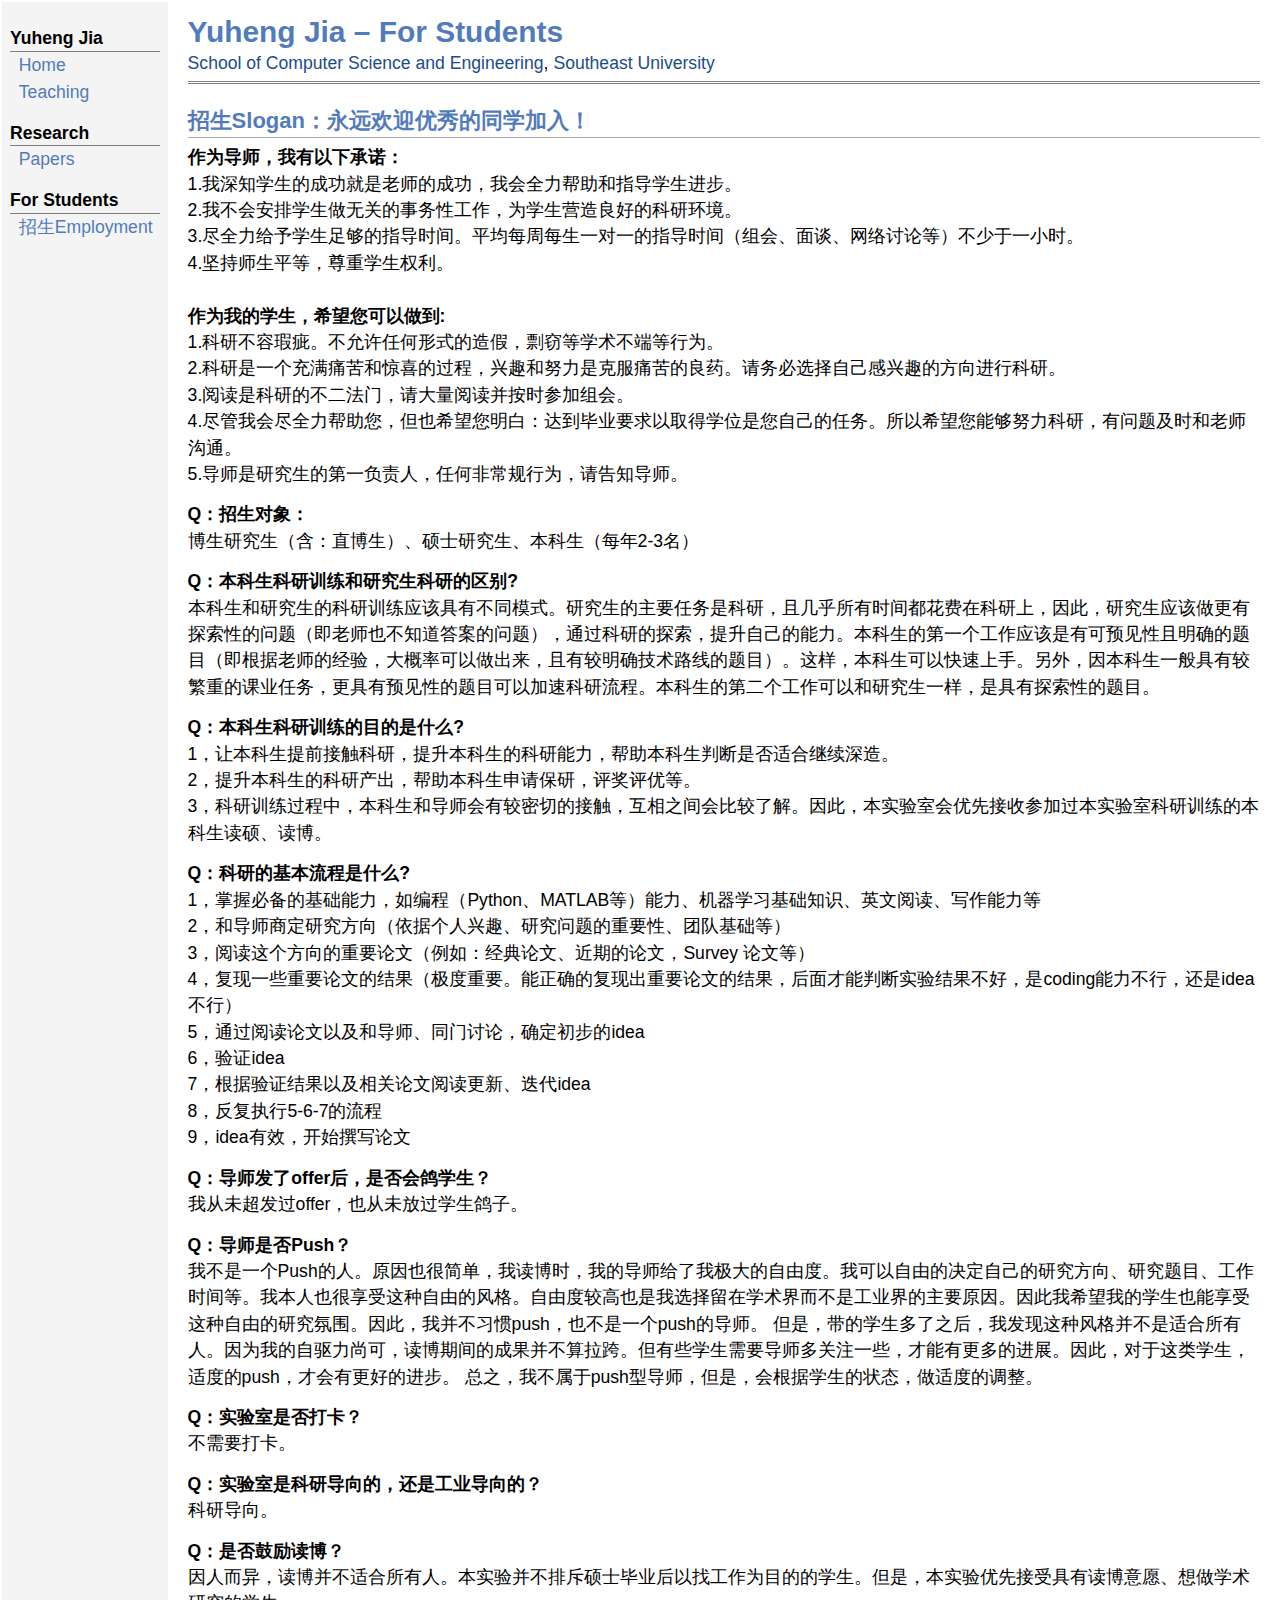
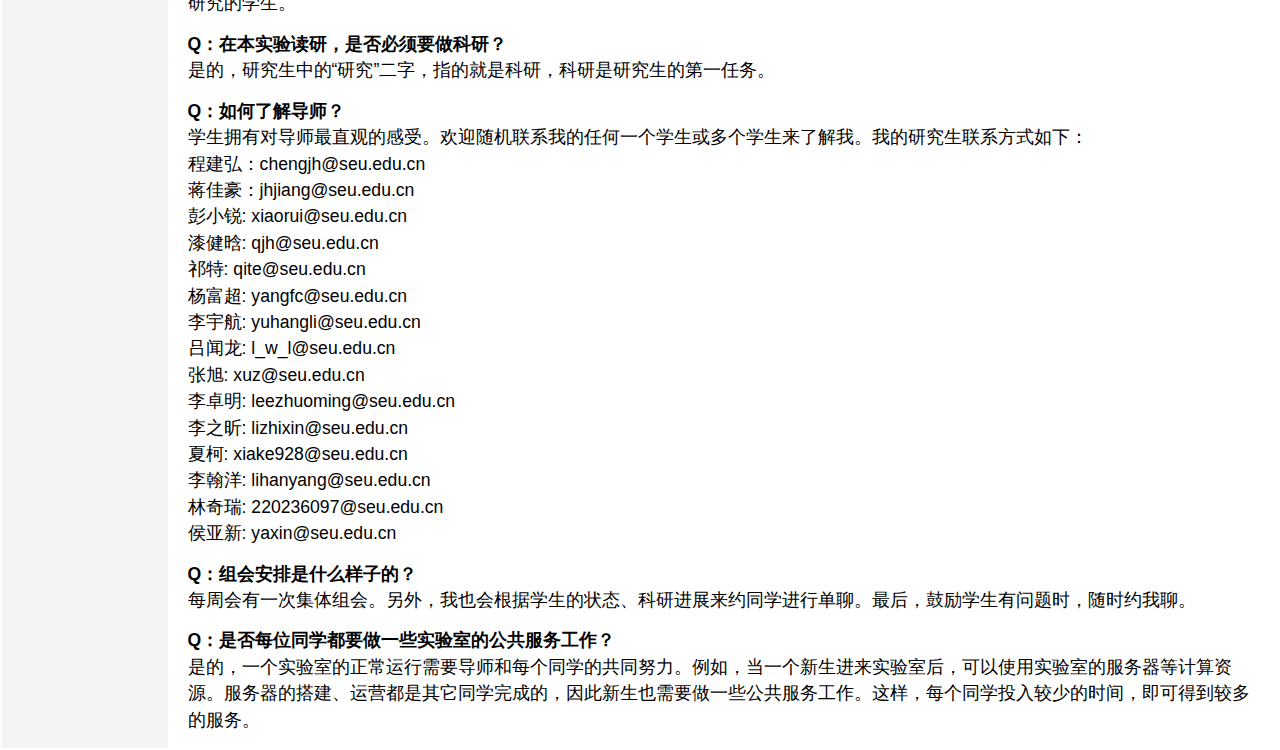
<file: employment.html>
<!DOCTYPE html PUBLIC "-//W3C//DTD XHTML 1.1//EN" "http://www.w3.org/TR/xhtml11/DTD/xhtml11.dtd">
<html xmlns="http://www.w3.org/1999/xhtml" xml:lang="en">

<head>
    <meta name="generator" content="jemdoc, see http://jemdoc.jaboc.net/" />
    <meta http-equiv="Content-Type" content="text/html;charset=utf-8" />
    <link rel="stylesheet" href="css/jemdoc.css" type="text/css" />
    <link rel="stylesheet" href="css/customize.css" type="text/css" />
    <title>贾育衡 &ndash; 招生</title>
</head>

<body>
    <table summary="Table for page layout." id="tlayout">
        <tr valign="top">
            <td id="layout-menu">
                <div class="menu-category">Yuheng Jia</div>
                <div class="menu-item"><a href="index.html">Home</a></div>
                <div class="menu-item"><a href="teaching.html">Teaching</a></div>
                <div class="menu-category">Research</div>
                <div class="menu-item"><a href="papers.html">Papers</a></div>
                <div class="menu-category">For Students</div>
                <div class="menu-item"><a href="employment.html">招生Employment</a></div>

                <!-- 学生信息界面 -->
                <!-- <div class="menu-item"><a href="papers.html">Students</a></div> -->
                <!-- 学生信息界面 -->
            </td>
            <td id="layout-content">
                <div id="toptitle">
                    <h1>Yuheng Jia &ndash; For Students</h1>
                    <div id="subtitle">
                        <a href="https://cse.seu.edu.cn/" target="_blank">School of Computer Science and
                            Engineering</a>,
                        <a href="https://www.seu.edu.cn/" target="_blank">Southeast University</a>
                    </div>
                </div>

                <h2>招生Slogan：永远欢迎优秀的同学加入！</h2>
                <p>
                    <strong>作为导师，我有以下承诺：</strong><br>
                    1.我深知学生的成功就是老师的成功，我会全力帮助和指导学生进步。<br>
                    2.我不会安排学生做无关的事务性工作，为学生营造良好的科研环境。<br>
                    3.尽全力给予学生足够的指导时间。平均每周每生一对一的指导时间（组会、面谈、网络讨论等）不少于一小时。<br>
                    4.坚持师生平等，尊重学生权利。<br><br>
                    <strong>作为我的学生，希望您可以做到:</strong><br>
                    1.科研不容瑕疵。不允许任何形式的造假，剽窃等学术不端等行为。<br>
                    2.科研是一个充满痛苦和惊喜的过程，兴趣和努力是克服痛苦的良药。请务必选择自己感兴趣的方向进行科研。<br>
                    3.阅读是科研的不二法门，请大量阅读并按时参加组会。<br>
                    4.尽管我会尽全力帮助您，但也希望您明白：达到毕业要求以取得学位是您自己的任务。所以希望您能够努力科研，有问题及时和老师沟通。<br>
                    5.导师是研究生的第一负责人，任何非常规行为，请告知导师。
                </p>

                <p>
                    <strong>Q：招生对象：</strong><br>
                    博生研究生（含：直博生）、硕士研究生、本科生（每年2-3名）

                </p>

                <p>
                    <strong>Q：本科生科研训练和研究生科研的区别?</strong><br>
                    本科生和研究生的科研训练应该具有不同模式。研究生的主要任务是科研，且几乎所有时间都花费在科研上，因此，研究生应该做更有探索性的问题（即老师也不知道答案的问题），通过科研的探索，提升自己的能力。本科生的第一个工作应该是有可预见性且明确的题目（即根据老师的经验，大概率可以做出来，且有较明确技术路线的题目）。这样，本科生可以快速上手。另外，因本科生一般具有较繁重的课业任务，更具有预见性的题目可以加速科研流程。本科生的第二个工作可以和研究生一样，是具有探索性的题目。

                </p>

                <p>
                    <strong>Q：本科生科研训练的目的是什么?</strong><br>
                    1，让本科生提前接触科研，提升本科生的科研能力，帮助本科生判断是否适合继续深造。<br>
                    2，提升本科生的科研产出，帮助本科生申请保研，评奖评优等。<br>
                    3，科研训练过程中，本科生和导师会有较密切的接触，互相之间会比较了解。因此，本实验室会优先接收参加过本实验室科研训练的本科生读硕、读博。<br>

                </p>


                <p>
                    <strong>Q：科研的基本流程是什么?</strong><br>
                    1，掌握必备的基础能力，如编程（Python、MATLAB等）能力、机器学习基础知识、英文阅读、写作能力等<br>
                    2，和导师商定研究方向（依据个人兴趣、研究问题的重要性、团队基础等）<br>
                    3，阅读这个方向的重要论文（例如：经典论文、近期的论文，Survey 论文等）<br>
                    4，复现一些重要论文的结果（极度重要。能正确的复现出重要论文的结果，后面才能判断实验结果不好，是coding能力不行，还是idea不行）<br>
                    5，通过阅读论文以及和导师、同门讨论，确定初步的idea<br>
                    6，验证idea<br>
                    7，根据验证结果以及相关论文阅读更新、迭代idea<br>
                    8，反复执行5-6-7的流程<br>
                    9，idea有效，开始撰写论文<br>
                </p>

                <p>
                    <strong>Q：导师发了offer后，是否会鸽学生？</strong><br>
                    我从未超发过offer，也从未放过学生鸽子。
                </p>

                <p>
                    <strong>Q：导师是否Push？</strong><br>
                    我不是一个Push的人。原因也很简单，我读博时，我的导师给了我极大的自由度。我可以自由的决定自己的研究方向、研究题目、工作时间等。我本人也很享受这种自由的风格。自由度较高也是我选择留在学术界而不是工业界的主要原因。因此我希望我的学生也能享受这种自由的研究氛围。因此，我并不习惯push，也不是一个push的导师。
但是，带的学生多了之后，我发现这种风格并不是适合所有人。因为我的自驱力尚可，读博期间的成果并不算拉跨。但有些学生需要导师多关注一些，才能有更多的进展。因此，对于这类学生，适度的push，才会有更好的进步。
总之，我不属于push型导师，但是，会根据学生的状态，做适度的调整。

                </p>

                 <p>
                    <strong>Q：实验室是否打卡？</strong><br>
                    不需要打卡。

                </p>

                <p>
                    <strong>Q：实验室是科研导向的，还是工业导向的？</strong><br>
                    科研导向。

                </p>

                <p>
                    <strong>Q：是否鼓励读博？</strong><br>
                    因人而异，读博并不适合所有人。本实验并不排斥硕士毕业后以找工作为目的的学生。但是，本实验优先接受具有读博意愿、想做学术研究的学生。

                </p>

                <p>
                    <strong>Q：在本实验读研，是否必须要做科研？</strong><br>
                    是的，研究生中的“研究”二字，指的就是科研，科研是研究生的第一任务。

                </p>

                <p>
                    <strong>Q：如何了解导师？</strong><br>
                    学生拥有对导师最直观的感受。欢迎随机联系我的任何一个学生或多个学生来了解我。我的研究生联系方式如下：<br>
                    程建弘：chengjh@seu.edu.cn <br>
                    蒋佳豪：jhjiang@seu.edu.cn <br>
                    彭小锐: xiaorui@seu.edu.cn <br>
                    漆健晗: qjh@seu.edu.cn <br>
                    祁特: qite@seu.edu.cn <br>
                    杨富超: yangfc@seu.edu.cn <br>
                    李宇航: yuhangli@seu.edu.cn <br>
                    吕闻龙: l_w_l@seu.edu.cn <br>
                    张旭:  xuz@seu.edu.cn <br>
                    李卓明: leezhuoming@seu.edu.cn <br>
                    李之昕: lizhixin@seu.edu.cn <br>
                    夏柯: xiake928@seu.edu.cn <br>
                    李翰洋: lihanyang@seu.edu.cn <br>
                    林奇瑞: 220236097@seu.edu.cn <br>
                    侯亚新: yaxin@seu.edu.cn <br>

                </p>


                <p>
                    <strong>Q：组会安排是什么样子的？</strong><br>
                    每周会有一次集体组会。另外，我也会根据学生的状态、科研进展来约同学进行单聊。最后，鼓励学生有问题时，随时约我聊。

                </p>

                <p>
                    <strong>Q：是否每位同学都要做一些实验室的公共服务工作？</strong><br>
                    是的，一个实验室的正常运行需要导师和每个同学的共同努力。例如，当一个新生进来实验室后，可以使用实验室的服务器等计算资源。服务器的搭建、运营都是其它同学完成的，因此新生也需要做一些公共服务工作。这样，每个同学投入较少的时间，即可得到较多的服务。

                </p>

                <!--<p>
                    <strong>Q：每个进来的研究生是否必须做科研？</strong><br>
                    是的，研究生中的“研究”二字，指的就是科研。
                </p>
                -->


                

                




                
            </td>
        </tr>
    </table>
</body>

</html>
</file>
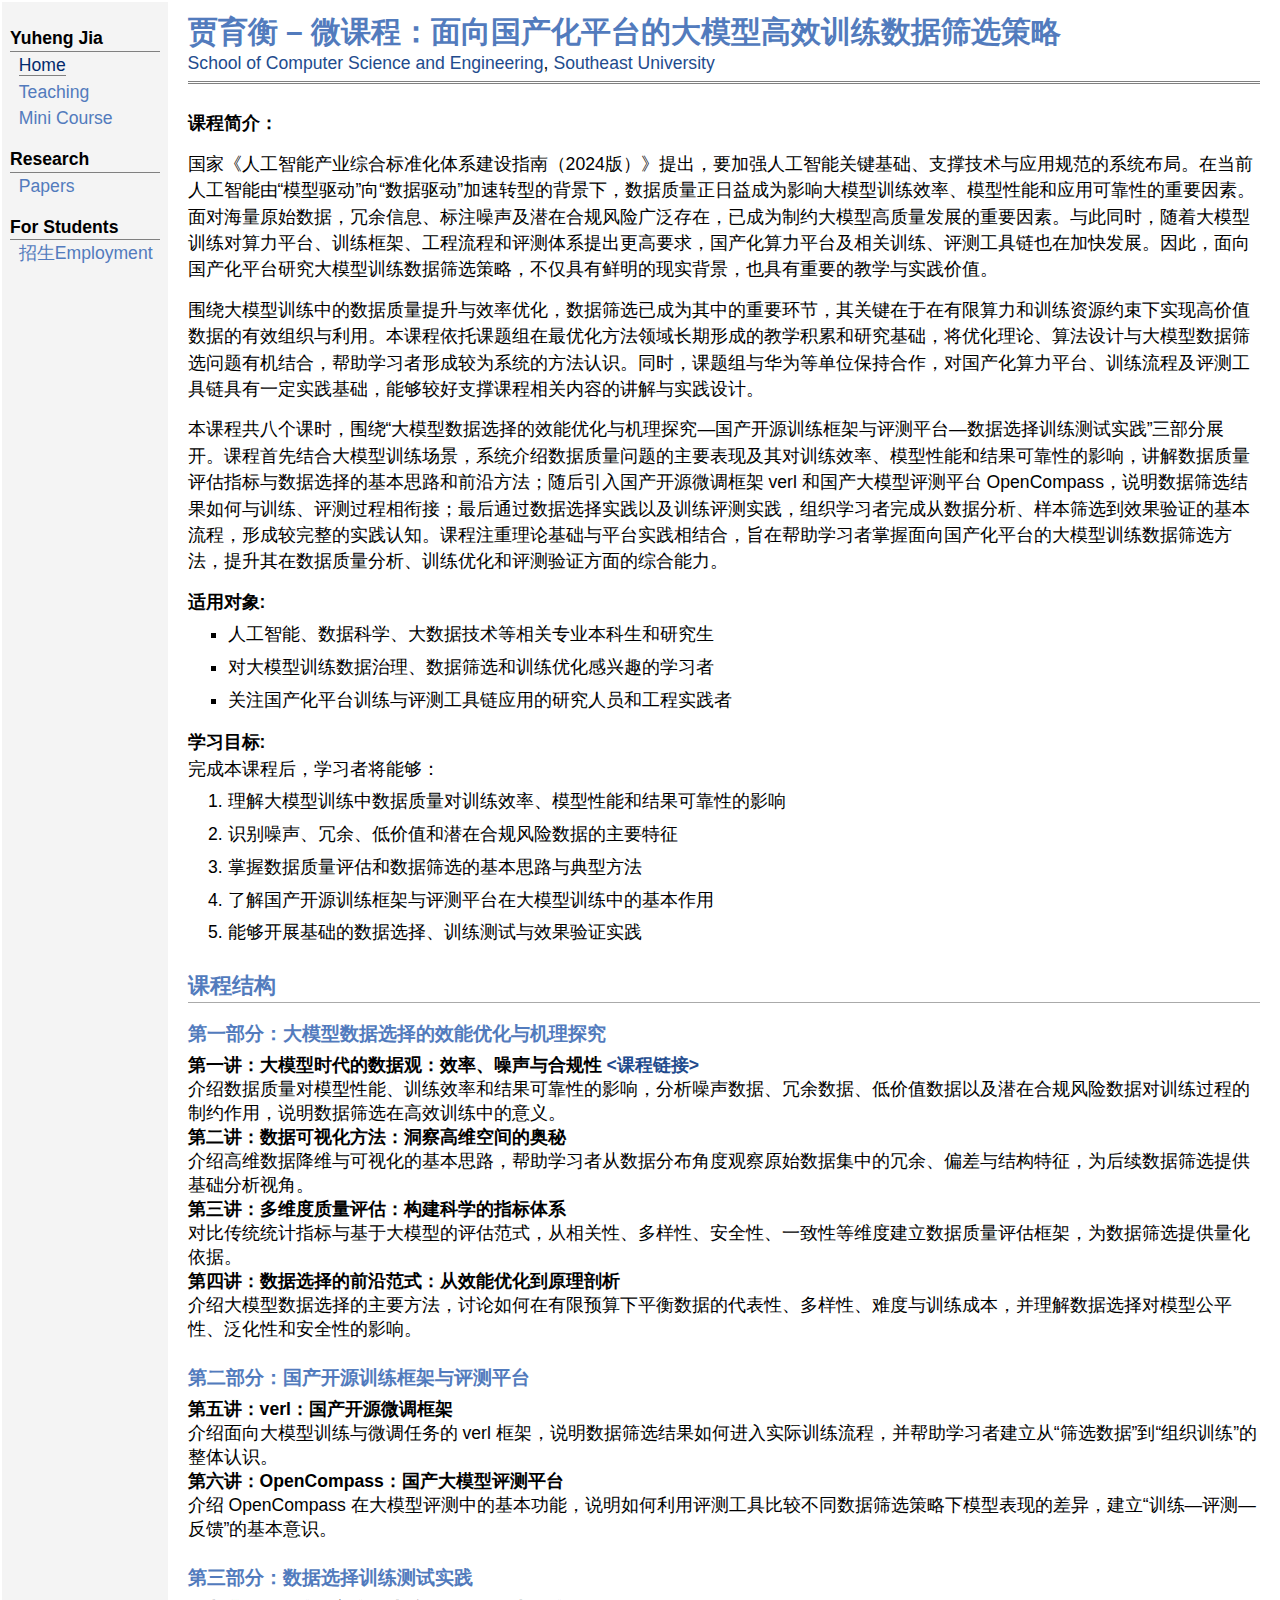
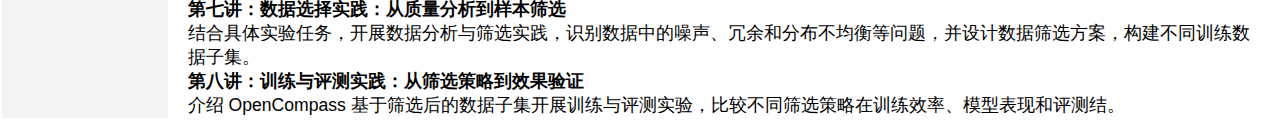
<file: min-course.html>
<!DOCTYPE html PUBLIC "-//W3C//DTD XHTML 1.1//EN" "http://www.w3.org/TR/xhtml11/DTD/xhtml11.dtd">
<html xmlns="http://www.w3.org/1999/xhtml" xml:lang="en">

<head>
    <meta name="generator" content="jemdoc, see http://jemdoc.jaboc.net/" />
    <meta http-equiv="Content-Type" content="text/html;charset=utf-8" />
    <link rel="stylesheet" href="css/jemdoc.css" type="text/css" />
    <link rel="stylesheet" href="css/customize.css" type="text/css" />
    <title>贾育衡 &ndash; 微课程</title>
</head>

<body>
    <table summary="Table for page layout." id="tlayout">
        <tr valign="top">
            <td id="layout-menu">
                <div class="menu-category">Yuheng Jia</div>
                <div class="menu-item"><a href="index.html" class="current">Home</a></div>
                <div class="menu-item"><a href="teaching.html">Teaching</a></div>
                <div class="menu-item"><a href="min-course.html">Mini Course</a></div>
                <div class="menu-category">Research</div>
                <div class="menu-item"><a href="papers.html">Papers</a></div>
                <div class="menu-category">For Students</div>
                <div class="menu-item"><a href="employment.html">招生Employment</a></div>

                <!-- 学生信息界面 -->
                <!-- <div class="menu-item"><a href="papers.html">Students</a></div> -->
                <!-- 学生信息界面 -->
            </td>
            <td id="layout-content">
                <div id="toptitle">
                    <h1>贾育衡 &ndash; 微课程：⾯向国产化平台的⼤模型⾼效训练数据筛选策略</h1>
                    <div id="subtitle">
                        <a href="https://cse.seu.edu.cn/" target="_blank">School of Computer Science and
                            Engineering</a>,
                        <a href="https://www.seu.edu.cn/" target="_blank">Southeast University</a>
                    </div>
                </div>



                <p>
                    <strong>课程简介：</strong><br> </p>

                <p>
                    国家《⼈⼯智能产业综合标准化体系建设指南（2024版）》提出，要加强⼈⼯智能关键基础、⽀撑技术与应⽤规范的系统布局。在当前⼈⼯智能由“模型驱动”向“数据驱动”加速转型的背景下，数据质量正⽇益成为影响⼤模型训练效率、模型性能和应⽤可靠性的重要因素。⾯对海量原始数据，冗余信息、标注噪声及潜在合规⻛险⼴泛存在，已成为制约⼤模型⾼质量发展的重要因素。与此同时，随着⼤模型训练对算⼒平台、训练框架、⼯程流程和评测体系提出更⾼要求，国产化算⼒平台及相关训练、评测⼯具链也在加快发展。因此，⾯向国产化平台研究⼤模型训练数据筛选策略，不仅具有鲜明的现实背景，也具有重要的教学与实践价值。<br> </p>
                <p>

                    围绕⼤模型训练中的数据质量提升与效率优化，数据筛选已成为其中的重要环节，其关键在于在有限算⼒和训练资源约束下实现⾼价值数据的有效组织与利⽤。本课程依托课题组在最优化⽅法领域⻓期形成的教学积累和研究基础，将优化理论、算法设计与⼤模型数据筛选问题有机结合，帮助学习者形成较为系统的⽅法认识。同时，课题组与华为等单位保持合作，对国产化算⼒平台、训练流程及评测⼯具链具有⼀定实践基础，能够较好⽀撑课程相关内容的讲解与实践设计。<br></p>

                <p>

                    本课程共八个课时，围绕“大模型数据选择的效能优化与机理探究—国产开源训练框架与评测平台—数据选择训练测试实践”三部分展开。课程首先结合大模型训练场景，系统介绍数据质量问题的主要表现及其对训练效率、模型性能和结果可靠性的影响，讲解数据质量评估指标与数据选择的基本思路和前沿方法；随后引入国产开源微调框架 verl 和国产大模型评测平台 OpenCompass，说明数据筛选结果如何与训练、评测过程相衔接；最后通过数据选择实践以及训练评测实践，组织学习者完成从数据分析、样本筛选到效果验证的基本流程，形成较完整的实践认知。课程注重理论基础与平台实践相结合，旨在帮助学习者掌握面向国产化平台的大模型训练数据筛选方法，提升其在数据质量分析、训练优化和评测验证方面的综合能力。<br></p>




                <p>
                    <strong>适⽤对象:</strong><br>
                    <ul>
                        <li>⼈⼯智能、数据科学、⼤数据技术等相关专业本科⽣和研究⽣</li>
                        <li>对⼤模型训练数据治理、数据筛选和训练优化感兴趣的学习者</li>
                        <li>关注国产化平台训练与评测⼯具链应⽤的研究⼈员和⼯程实践者</li>
                    </ul>   

                </p>

                 <p>
                    <strong>学习⽬标:</strong><br> 完成本课程后，学习者将能够：
                    <ol>
                        <li>理解⼤模型训练中数据质量对训练效率、模型性能和结果可靠性的影响</li>
                        <li>识别噪声、冗余、低价值和潜在合规⻛险数据的主要特征</li>
                        <li>掌握数据质量评估和数据筛选的基本思路与典型⽅法</li>
                        <li>了解国产开源训练框架与评测平台在⼤模型训练中的基本作⽤</li>
                        <li>能够开展基础的数据选择、训练测试与效果验证实践</li>
                    </ol>   

                </p>


                <h2>课程结构</h2>
                <h3>第一部分：大模型数据选择的效能优化与机理探究</h3>
                <strong>第一讲：大模型时代的数据观：效率、噪声与合规性 <a
                                href="https://pan.baidu.com/s/1M4PtTznzc_b1assAR5YjLA?pwd=1122" target="_blank"><strong><课程链接></strong></a></strong><br>
                介绍数据质量对模型性能、训练效率和结果可靠性的影响，分析噪声数据、冗余数据、低价值数据以及潜在合规风险数据对训练过程的制约作用，说明数据筛选在高效训练中的意义。 <br>

                <strong>第二讲：数据可视化方法：洞察高维空间的奥秘</strong><br>
                介绍高维数据降维与可视化的基本思路，帮助学习者从数据分布角度观察原始数据集中的冗余、偏差与结构特征，为后续数据筛选提供基础分析视角。<br>

                <strong>第三讲：多维度质量评估：构建科学的指标体系</strong><br>
                对比传统统计指标与基于大模型的评估范式，从相关性、多样性、安全性、一致性等维度建立数据质量评估框架，为数据筛选提供量化依据。 <br>

                <strong>第四讲：数据选择的前沿范式：从效能优化到原理剖析</strong><br>
                介绍大模型数据选择的主要方法，讨论如何在有限预算下平衡数据的代表性、多样性、难度与训练成本，并理解数据选择对模型公平性、泛化性和安全性的影响。 <br>

                <h3>第二部分：国产开源训练框架与评测平台</h3>
                <strong>第五讲：verl：国产开源微调框架</strong><br>
                介绍面向大模型训练与微调任务的 verl 框架，说明数据筛选结果如何进入实际训练流程，并帮助学习者建立从“筛选数据”到“组织训练”的整体认识。 <br>

                <strong>第六讲：OpenCompass：国产大模型评测平台</strong><br>
                介绍 OpenCompass 在大模型评测中的基本功能，说明如何利用评测工具比较不同数据筛选策略下模型表现的差异，建立“训练—评测—反馈”的基本意识。 <br>

                <h3>第三部分：数据选择训练测试实践</h3>
                <strong>第七讲：数据选择实践：从质量分析到样本筛选</strong><br>
                结合具体实验任务，开展数据分析与筛选实践，识别数据中的噪声、冗余和分布不均衡等问题，并设计数据筛选方案，构建不同训练数据子集。 <br>

                <strong>第八讲：训练与评测实践：从筛选策略到效果验证</strong><br>
                介绍 OpenCompass 基于筛选后的数据子集开展训练与评测实验，比较不同筛选策略在训练效率、模型表现和评测结。 <br>

                
            </td>
        </tr>
    </table>
</body>

</html>
</file>
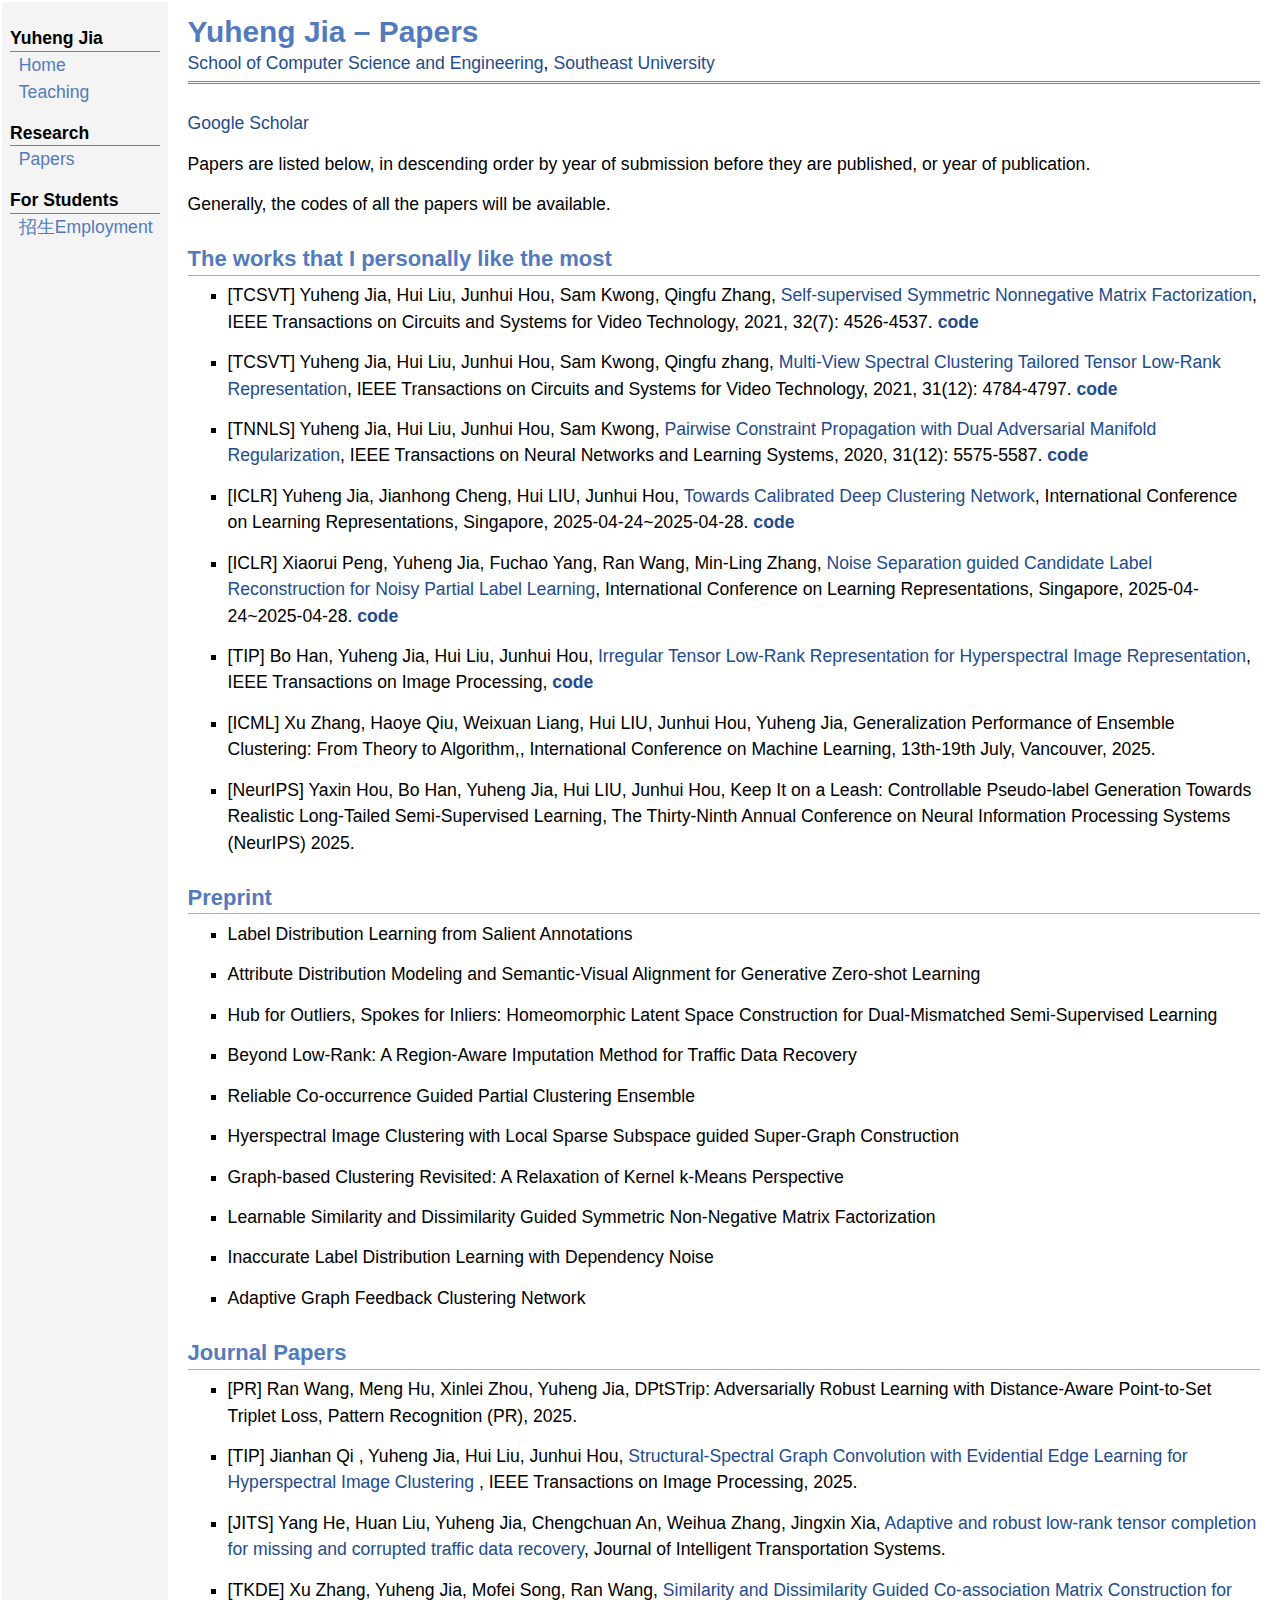
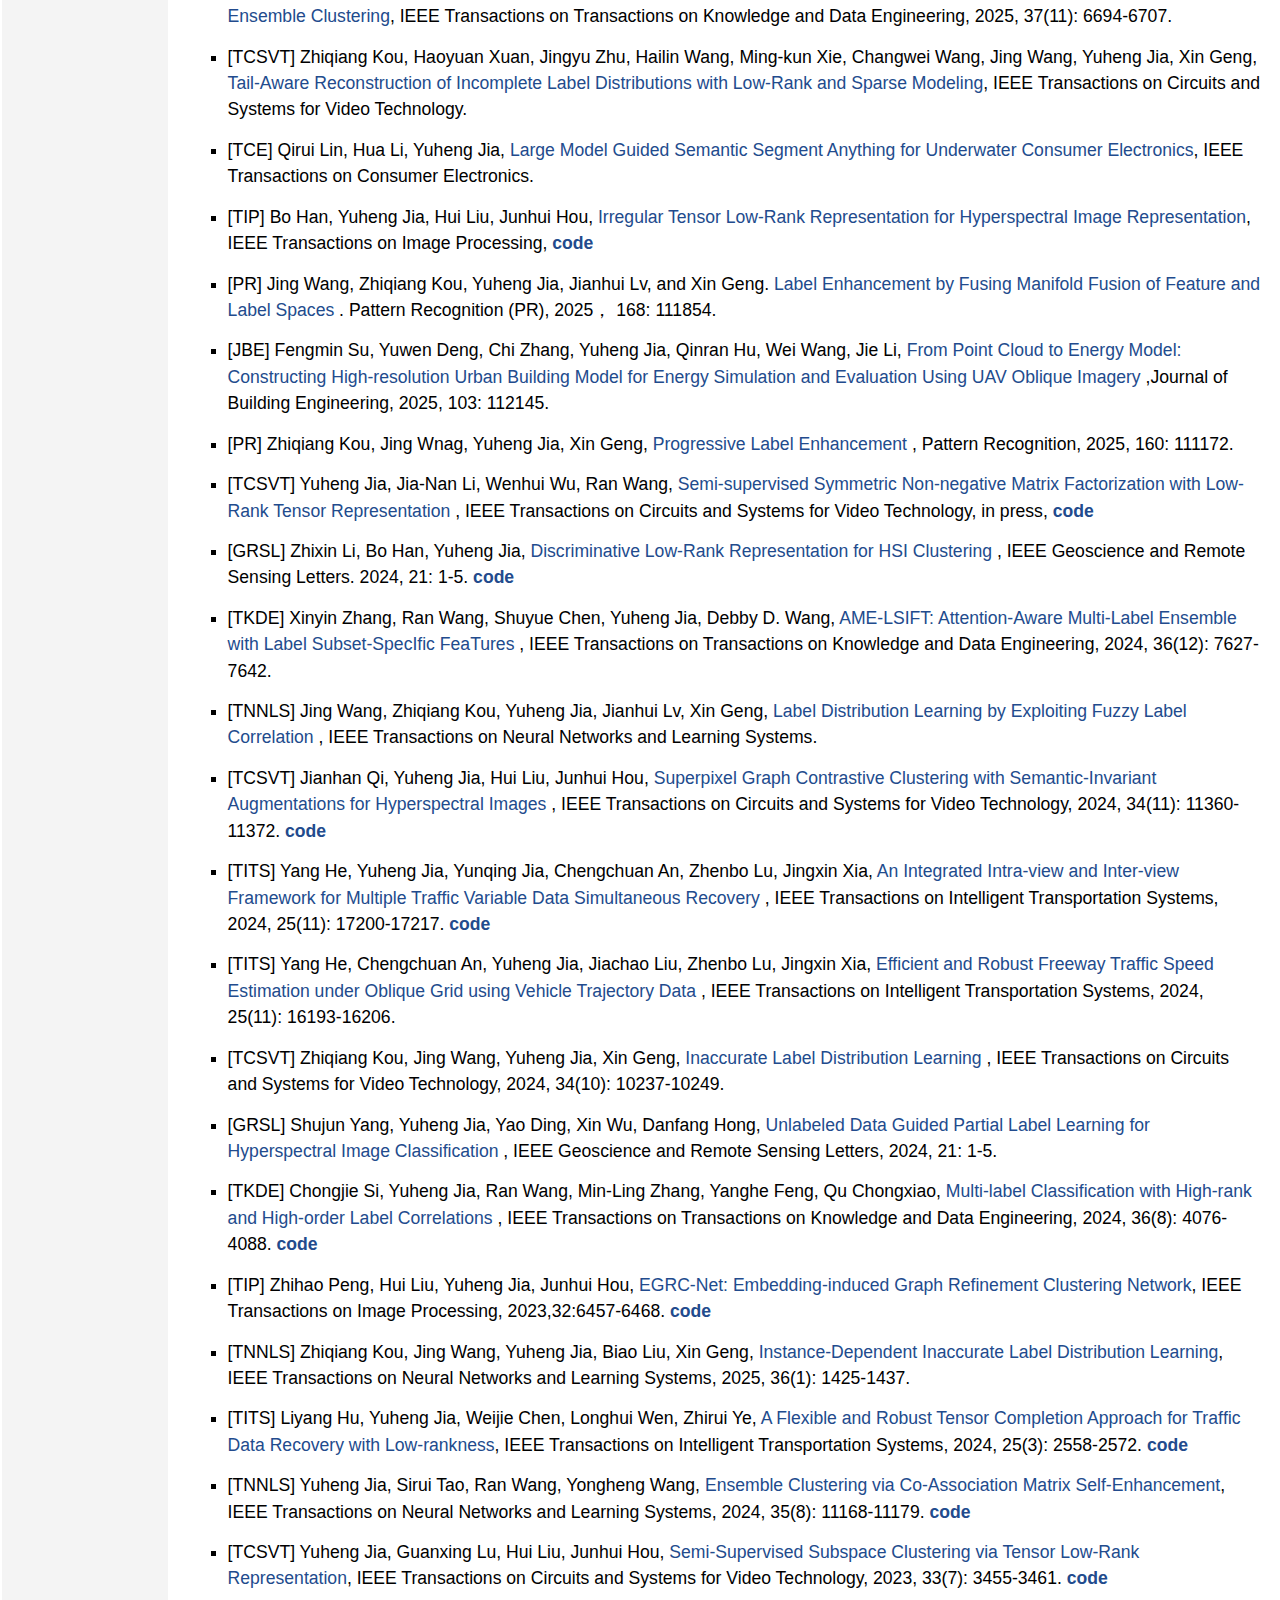
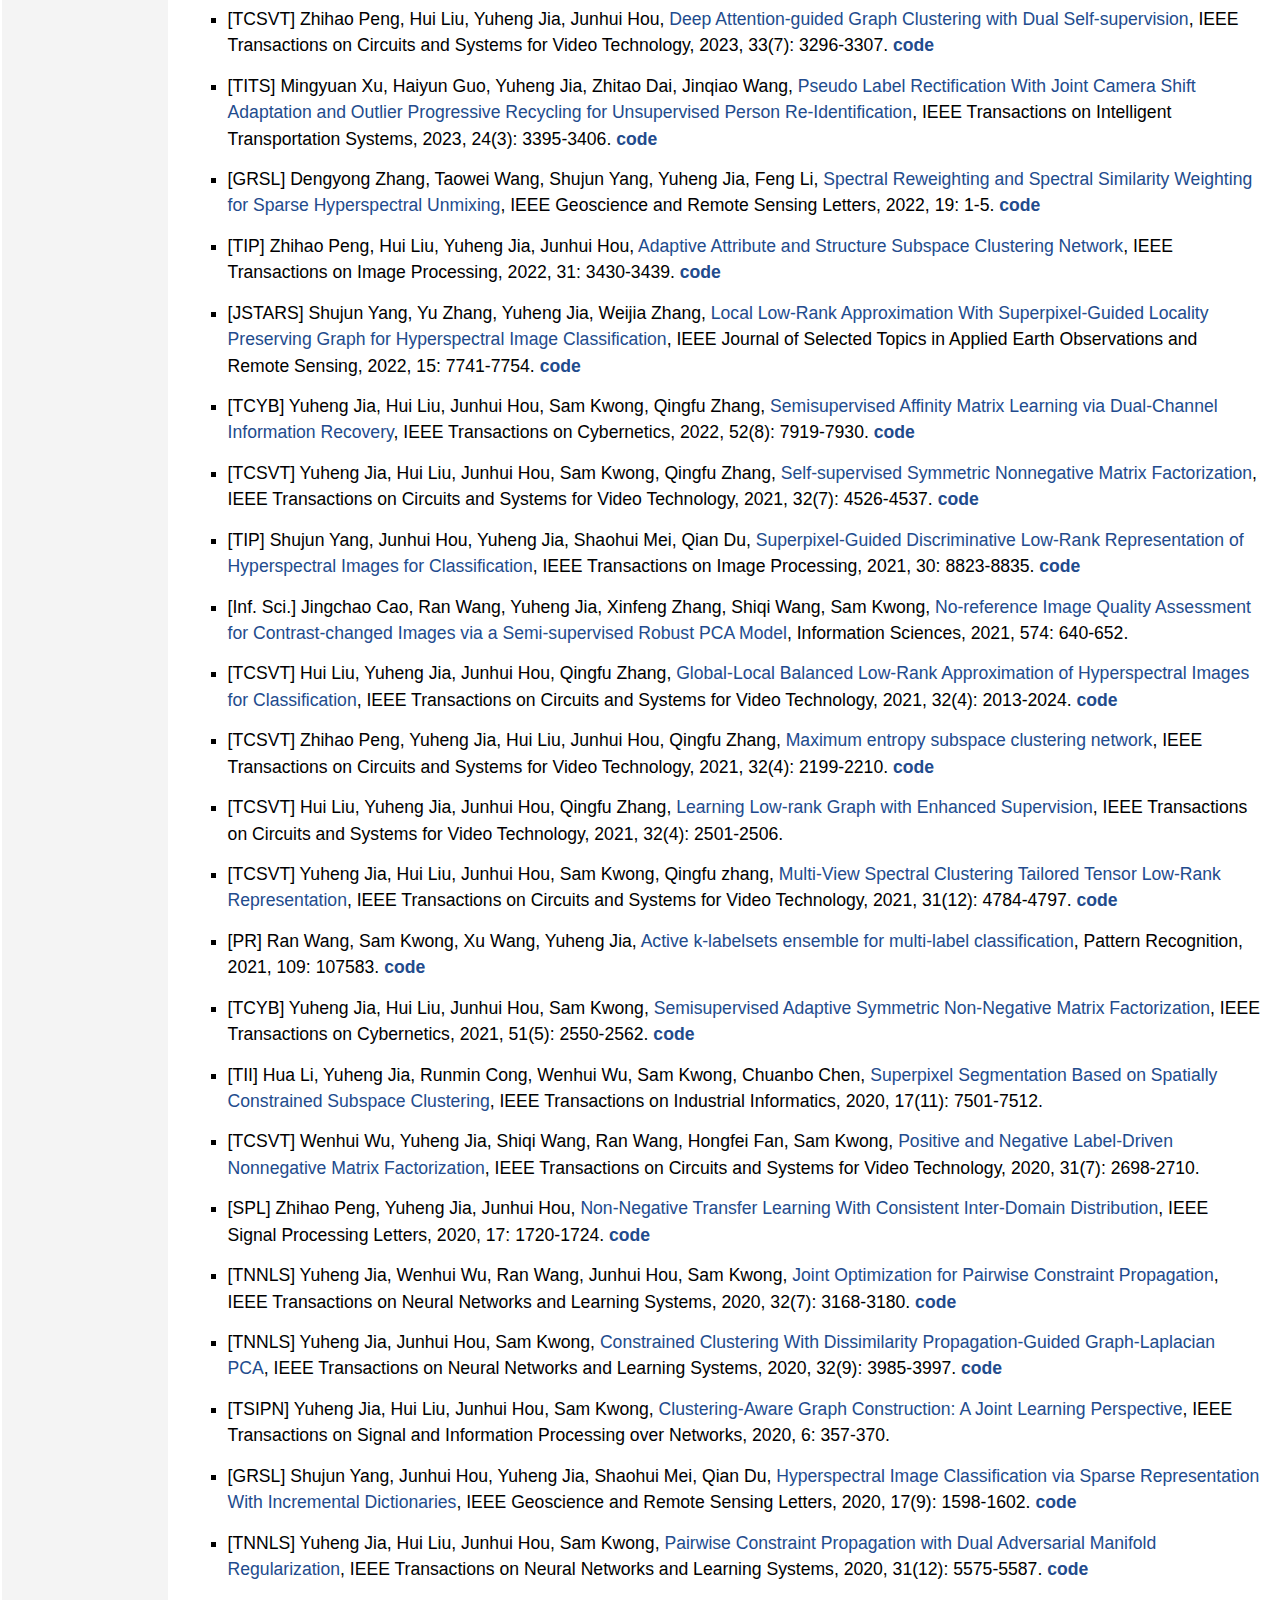
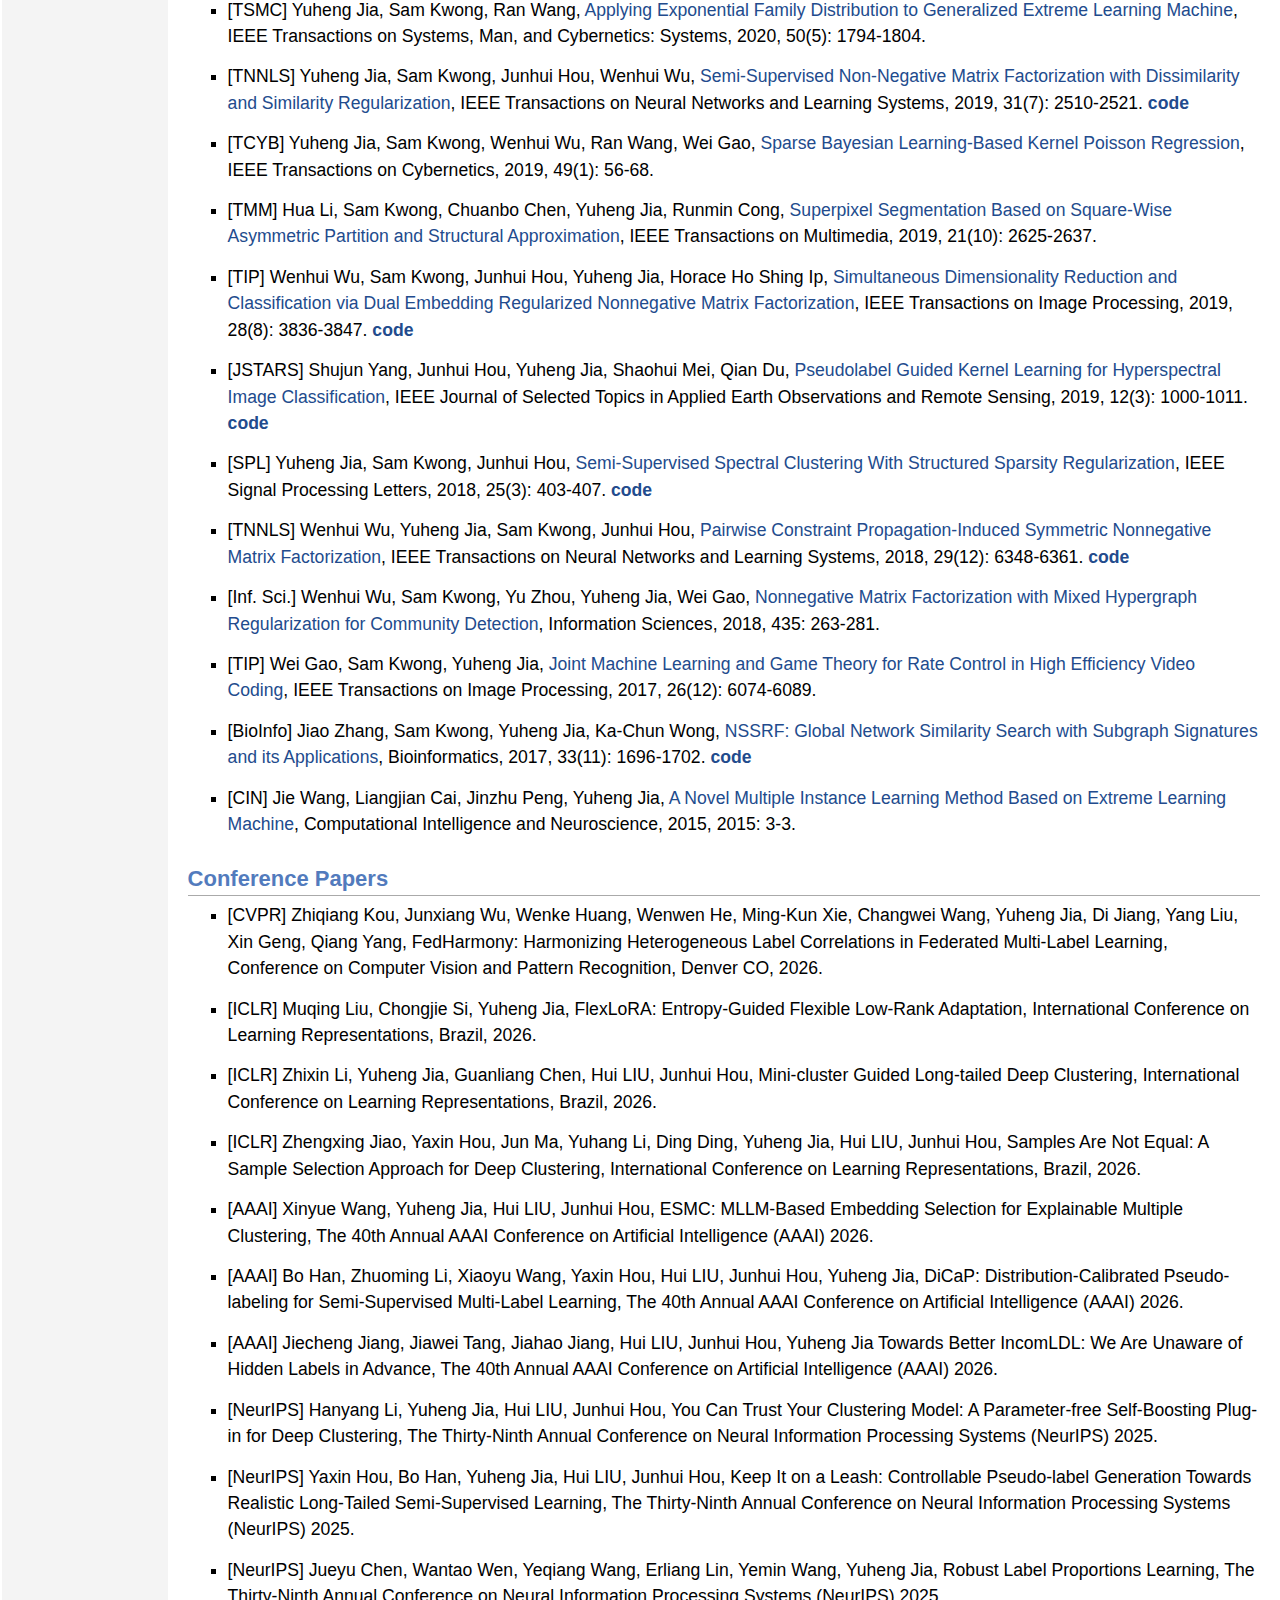
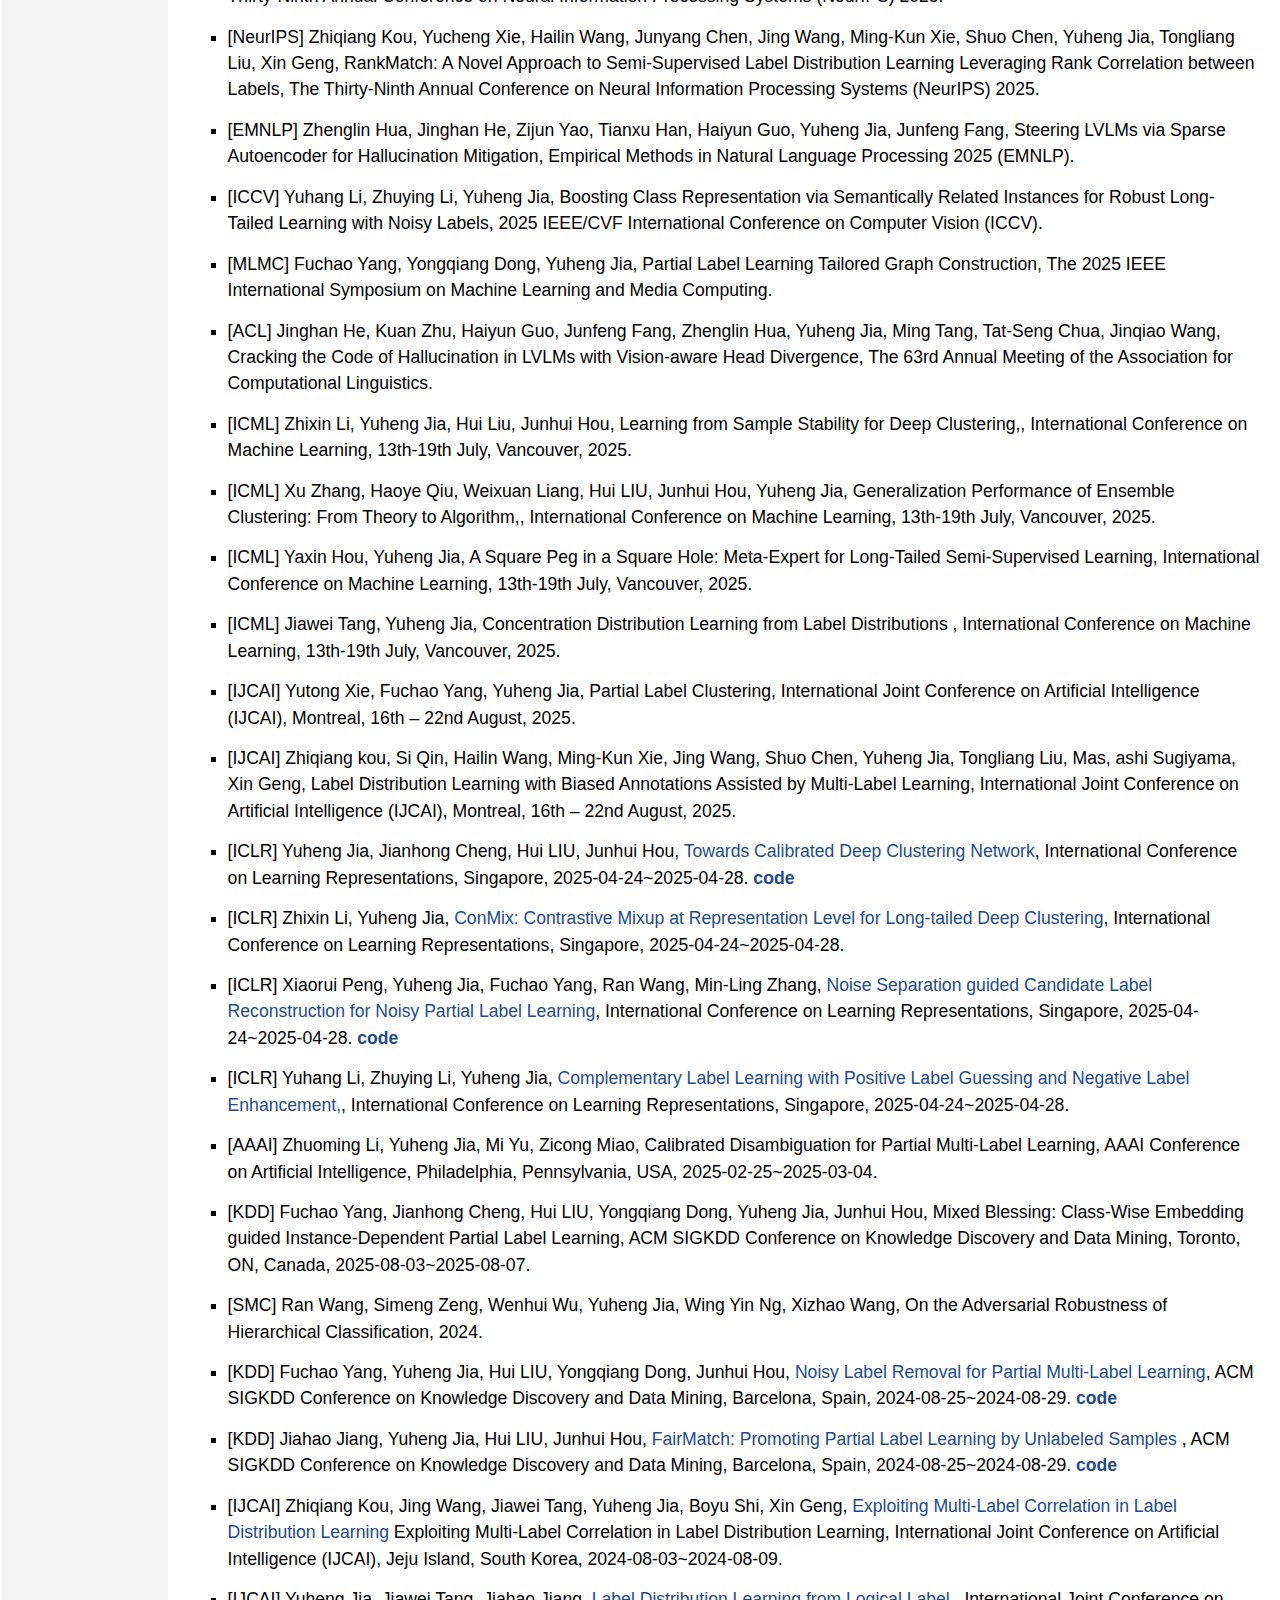
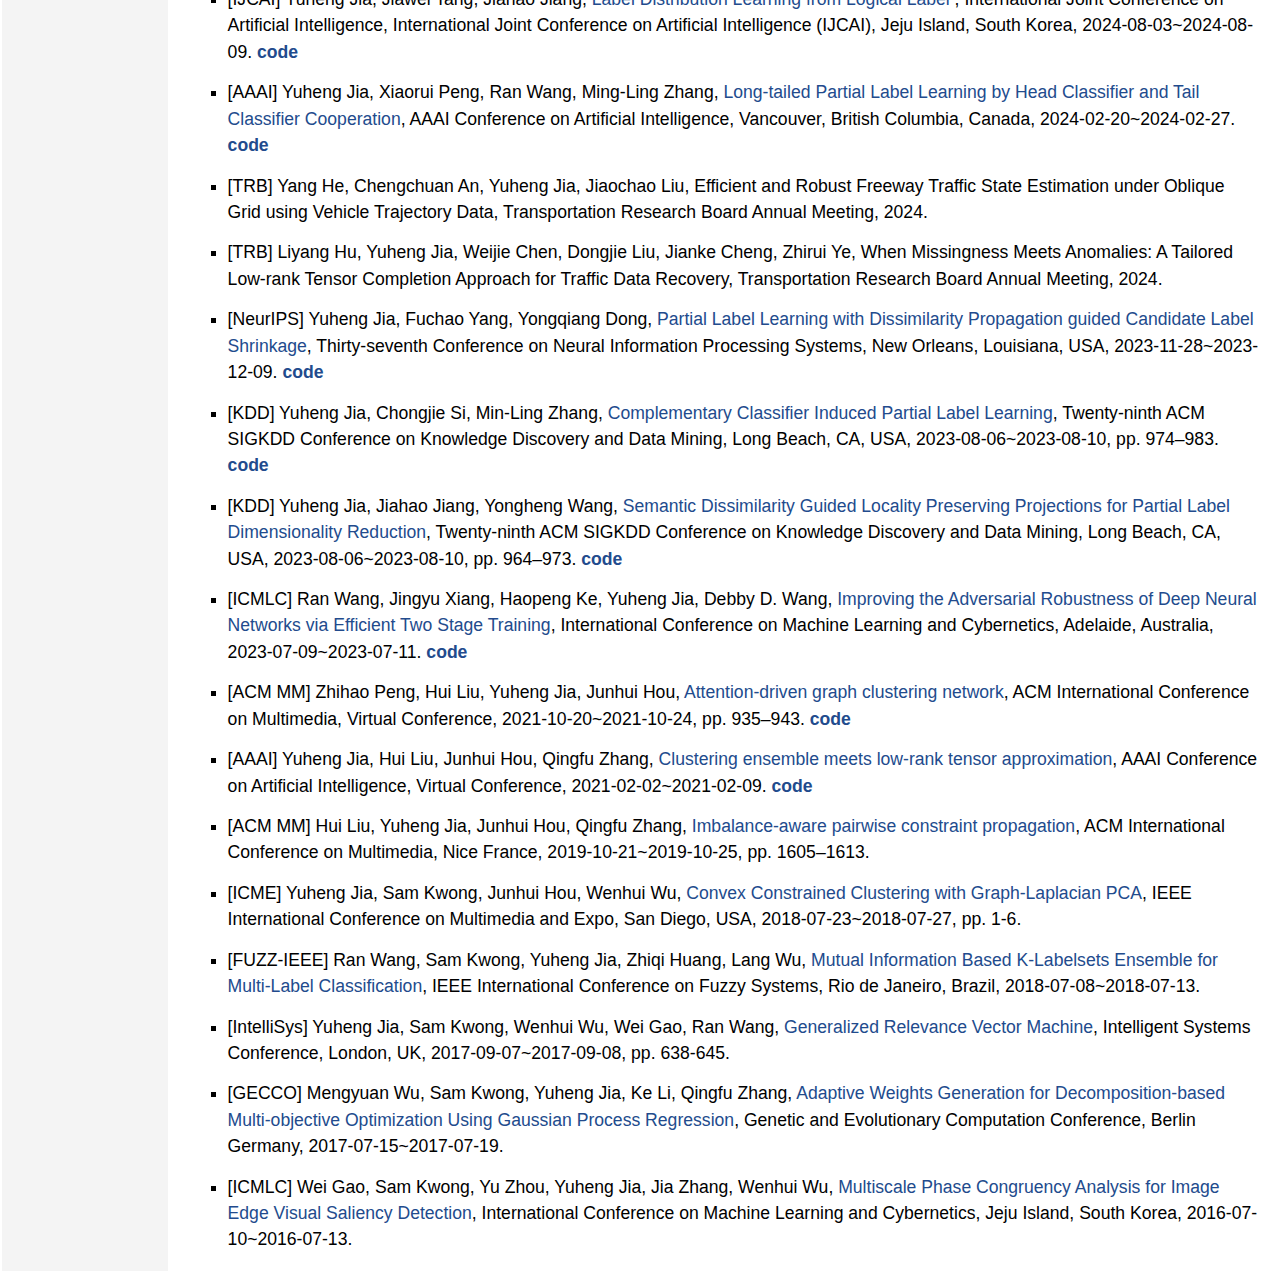
<file: papers.html>
<!DOCTYPE html PUBLIC "-//W3C//DTD XHTML 1.1//EN" "http://www.w3.org/TR/xhtml11/DTD/xhtml11.dtd">
<html xmlns="http://www.w3.org/1999/xhtml" xml:lang="en">

<head>
    <meta name="generator" content="jemdoc, see http://jemdoc.jaboc.net/" />
    <meta http-equiv="Content-Type" content="text/html;charset=utf-8" />
    <link rel="stylesheet" href="css/jemdoc.css" type="text/css" />
    <link rel="stylesheet" href="css/customize.css" type="text/css" />
    <title>贾育衡 &ndash; Papers</title>
</head>

<body>
    <table summary="Table for page layout." id="tlayout">
        <tr valign="top">
            <td id="layout-menu">
                <div class="menu-category">Yuheng Jia</div>
                <div class="menu-item"><a href="index.html">Home</a></div>
                <div class="menu-item"><a href="teaching.html">Teaching</a></div>
                <div class="menu-category">Research</div>
                <div class="menu-item"><a href="papers.html">Papers</a></div>
                <div class="menu-category">For Students</div>
                <div class="menu-item"><a href="employment.html">招生Employment</a></div>

                <!-- 学生信息界面 -->
                <!-- <div class="menu-item"><a href="papers.html">Students</a></div> -->
                <!-- 学生信息界面 -->
            </td>
            <td id="layout-content">
                <div id="toptitle">
                    <h1>Yuheng Jia &ndash; Papers</h1>
                    <div id="subtitle">
                        <a href="https://cse.seu.edu.cn/" target="_blank">School of Computer Science and
                            Engineering</a>,
                        <a href="https://www.seu.edu.cn/" target="_blank">Southeast University</a>
                    </div>
                </div>

                <!-- google scholar -->
                <p>
                    <a href="https://scholar.google.com/citations?user=iEW0KRUAAAAJ&hl=en&oi=ao" target="_blank">Google
                        Scholar</a>
                </p>

                <p>
                    Papers are listed below, in descending order by year of submission before they are published, or
                    year of publication.
                </p>

                <p>
                    Generally, the codes of all the papers will be available. 
                </p>
                
                <h2>The works that I personally like the most</h2>
                <ul> 
                    <li>
                        <p>[TCSVT] Yuheng Jia, Hui Liu, Junhui Hou, Sam Kwong, Qingfu Zhang, <a
                                href="https://ieeexplore.ieee.org/document/9620082" target="_blank">Self-supervised
                                Symmetric Nonnegative Matrix Factorization</a>, IEEE Transactions on Circuits and
                            Systems for Video Technology, 2021, 32(7): 4526-4537. <a
                                href="https://github.com/jyh-learning/SSSNMF" target="_blank"><strong>code</strong></a>
                        </p>
                    </li>
                    <li>
                        <p>[TCSVT] Yuheng Jia, Hui Liu, Junhui Hou, Sam Kwong, Qingfu zhang, <a
                                href="https://ieeexplore.ieee.org/document/9336710" target="_blank">Multi-View Spectral
                                Clustering Tailored Tensor Low-Rank Representation</a>, IEEE Transactions on Circuits
                            and Systems for Video Technology, 2021, 31(12): 4784-4797. <a
                                href="https://github.com/jyh-learning/MVSC-TLRR"
                                target="_blank"><strong>code</strong></a></p>
                    </li>
                    <li>
                        <p>[TNNLS] Yuheng Jia, Hui Liu, Junhui Hou, Sam Kwong, <a
                                href="https://ieeexplore.ieee.org/document/9007480" target="_blank">Pairwise Constraint
                                Propagation with Dual Adversarial Manifold Regularization</a>, IEEE Transactions on
                            Neural Networks and Learning Systems, 2020, 31(12): 5575-5587. <a
                                href="https://github.com/jyh-learning/AdversarialPCP"
                                target="_blank"><strong>code</strong></a></p>
                    </li>
                    <li>
                        <p>[ICLR] Yuheng Jia, Jianhong Cheng, Hui LIU, Junhui Hou, <a
                                href="https://openreview.net/forum?id=JvH4jDDcG3" target="_blank">
                                Towards Calibrated Deep Clustering Network</a>,
                                International Conference on Learning Representations, Singapore, 2025-04-24~2025-04-28.  
                                <a
                                href="https://github.com/ChengJianH/CDC" target="_blank"><strong>code</strong></a> </p>
                    </li>

                    <li>
                        <p>[ICLR] Xiaorui Peng, Yuheng Jia, Fuchao Yang, Ran Wang, Min-Ling Zhang, <a
                                href="https://openreview.net/forum?id=TOahfjA3sP" target="_blank">Noise Separation guided Candidate Label Reconstruction for Noisy Partial Label Learning</a>,
                                 International Conference on Learning Representations, Singapore, 2025-04-24~2025-04-28. 
                                 <a
                                href="https://seunic-my.sharepoint.cn/:u:/g/personal/101012796_seu_edu_cn/ET216AE7lDdIsCxr56W0yooBt4ZshGmZSKXr1Ydq-nbqVg?e=WUuUbw" target="_blank"><strong>code</strong></a> 
                        </p>
                    </li>
                    <li> 
                        <p>
                            [TIP] Bo Han, Yuheng Jia, Hui Liu, Junhui Hou,  <a
                                href="https://arxiv.org/abs/2410.18388" target="_blank">Irregular Tensor Low-Rank Representation for Hyperspectral Image Representation</a>, IEEE Transactions on Image Processing,
                                <a
                                href="https://github.com/hb-studying/ITLRR" target="_blank"><strong>code</strong>
                            </a>
                        </p>
                    </li>
                    <li>
                        <p>[ICML] Xu Zhang, Haoye Qiu, Weixuan Liang, Hui LIU, Junhui Hou, Yuheng Jia, Generalization Performance of Ensemble Clustering: From Theory to Algorithm,</a>,
                                International Conference on Machine Learning, 13th-19th July, Vancouver, 2025. 
                                </p>
                    </li>
                    <li>
                        <p>[NeurIPS] Yaxin Hou, Bo Han, Yuheng Jia, Hui LIU, Junhui Hou, 
                    Keep It on a Leash: Controllable Pseudo-label Generation Towards Realistic Long-Tailed Semi-Supervised Learning</a>,
                                The Thirty-Ninth Annual Conference on Neural Information Processing Systems (NeurIPS) 2025.
                                </p>
                    </li>
                </ul>



                <h2>Preprint</h2>
                <ul> 
                    <li>
                        <p>
                            Label Distribution Learning from Salient Annotations
                        </p>
                    </li>

                    <li>
                        <p>
                            Attribute Distribution Modeling and Semantic-Visual Alignment for Generative Zero-shot Learning
                        </p>
                    </li>

                    <li>
                        <p>
                            Hub for Outliers, Spokes for Inliers: Homeomorphic Latent Space Construction for Dual-Mismatched Semi-Supervised Learning
                        </p>
                    </li>
                
                    <li>
                        <p>
                            Beyond Low-Rank: A Region-Aware Imputation Method for Traffic Data Recovery
                        </p>
                    </li>

                    <li>
                        <p>
                            Reliable Co-occurrence Guided Partial Clustering Ensemble
                        </p>
                    </li>

                    <li>
                        <p>
                            Hyerspectral Image Clustering with Local Sparse Subspace guided Super-Graph Construction
                        </p>
                    </li>

                    <li>
                        <p>
                            Graph-based Clustering Revisited: A Relaxation of Kernel k-Means Perspective
                        </p>
                    </li>
                                    
                    <li>
                        <p>
                            Learnable Similarity and Dissimilarity Guided Symmetric Non-Negative Matrix Factorization
                        </p>
                    </li>

                    <li>
                        <p>
                            Inaccurate Label Distribution Learning with Dependency Noise
                        <p>
                    </li>
                    <li>
                        <p> 
                            Adaptive Graph Feedback Clustering Network
                        </p>
                    </li>
                    
                </ul>


                <h2>Journal Papers</h2>
                <ul>
                    <!-- 期刊论文开始 -->
                    <!-- 说明：<li><p>一篇论文记录</p></li> -->
                    <!-- 新增论文从上方插入，这样是按时间降序排列的 -->
                    <li>
                        <p> 
                            [PR]  Ran Wang, Meng Hu, Xinlei Zhou, Yuheng Jia, DPtSTrip: Adversarially Robust Learning with Distance-Aware Point-to-Set Triplet Loss, Pattern Recognition (PR), 2025.
                        </p>
                    </li>

                    <li>
                        <p> 
                            [TIP] Jianhan Qi , Yuheng Jia, Hui Liu, Junhui Hou, 
                            <a
                                href="https://ieeexplore.ieee.org/document/11273096" target="_blank">Structural-Spectral Graph Convolution with Evidential Edge Learning for Hyperspectral Image Clustering</a>
                                , IEEE Transactions on Image Processing, 2025. 
                        </p>
                    </li>

                    <li>
                        <p> 
                            [JITS] Yang He, Huan Liu, Yuheng Jia, Chengchuan An, Weihua Zhang, Jingxin Xia, 
                            <a
                                href="https://www.tandfonline.com/doi/full/10.1080/15472450.2025.2576933?src=" target="_blank">Adaptive and robust low-rank tensor completion for missing and corrupted traffic data recovery</a>, Journal of Intelligent Transportation Systems.
                        </p>
                    </li>

                    <li>
                        <p> 
                            [TKDE] Xu Zhang, Yuheng Jia, Mofei Song, Ran Wang, 
                            <a
                                href="https://ieeexplore.ieee.org/document/11162599" target="_blank">Similarity and Dissimilarity Guided Co-association Matrix Construction for Ensemble Clustering</a>, IEEE Transactions on Transactions on Knowledge and Data Engineering, 2025, 37(11): 6694-6707.
                        </p>
                    </li>
                    <li>
                        <p>
                            [TCSVT] Zhiqiang Kou, Haoyuan Xuan, Jingyu Zhu, Hailin Wang, Ming-kun Xie, Changwei Wang, Jing Wang, Yuheng Jia, Xin Geng, 
                            <a
                                href="https://ieeexplore.ieee.org/document/11129143" target="_blank">Tail-Aware Reconstruction of Incomplete Label Distributions with Low-Rank and Sparse Modeling</a>, IEEE Transactions on Circuits and Systems for Video Technology.
                        <p>
                    </li>   
                    <li>
                        <p>
                            [TCE] Qirui Lin, Hua Li, Yuheng Jia,
                            <a
                                href="https://ieeexplore.ieee.org/document/11062626" target="_blank">Large Model Guided Semantic Segment Anything for Underwater Consumer Electronics</a>, IEEE Transactions on Consumer Electronics.
                        <p>
                    </li>   
                    <li> 
                        <p>
                            [TIP] Bo Han, Yuheng Jia, Hui Liu, Junhui Hou,  <a
                                href="https://arxiv.org/abs/2410.18388" target="_blank">Irregular Tensor Low-Rank Representation for Hyperspectral Image Representation</a>, IEEE Transactions on Image Processing,
                                <a
                                href="https://github.com/hb-studying/ITLRR" target="_blank"><strong>code</strong>
                            </a>
                        </p>
                    </li>

                    <li> 
                        <p>
                            [PR]  Jing Wang, Zhiqiang Kou, Yuheng Jia, Jianhui Lv, and Xin Geng. 
                            <a
                                href="https://www.sciencedirect.com/science/article/abs/pii/S0031320324009233" target="_blank">
                                Label Enhancement by Fusing Manifold Fusion of Feature and Label Spaces
                            </a> 
                            . Pattern Recognition (PR), 2025， 168:  111854.
                            </a>
                        </p>
                    </li>
                    <li>
                        <p>
                            [JBE] Fengmin Su, Yuwen Deng, Chi Zhang, Yuheng Jia, Qinran Hu, Wei Wang, Jie Li, 
                            <a
                                href="https://www.sciencedirect.com/science/article/pii/S235271022500381X" target="_blank">
                                From Point Cloud to Energy Model: Constructing High-resolution Urban Building Model for Energy Simulation and Evaluation Using UAV Oblique Imagery 
                            </a>,Journal of Building Engineering, 2025, 103: 112145.
                        </p>
                    </li>

                    <li>
                        <p> 
                            [PR] Zhiqiang Kou, Jing Wnag, Yuheng Jia, Xin Geng, 
                            <a
                                href="https://www.sciencedirect.com/science/article/abs/pii/S0031320324009233" target="_blank">
                                Progressive Label Enhancement 
                            </a>                         
                            , 
                            Pattern Recognition, 2025, 160: 111172. 
                        </p>
                    </li>

                    <li>
                        <p> 
                            [TCSVT] Yuheng Jia, Jia-Nan Li, Wenhui Wu, Ran Wang, 
                            <a
                                href="https://ieeexplore.ieee.org/document/10701464" target="_blank">
                                Semi-supervised Symmetric Non-negative Matrix  Factorization with Low-Rank Tensor Representation
                            </a>
                            , 
                            IEEE Transactions on Circuits and Systems for Video Technology, in press, 
                            <a
                                href="https://github.com/JinaLeejnl/TSNMF" target="_blank"><strong>code</strong>
                            </a>
                        </p>
                    </li>
                    
                    <li>
                        <p> 
                            [GRSL] Zhixin Li, Bo Han, Yuheng Jia, 
                            <a
                                href="https://ieeexplore.ieee.org/document/10685534" target="_blank">
                                Discriminative Low-Rank Representation for HSI Clustering 
                            </a>, 
                            IEEE Geoscience and Remote Sensing Letters. 2024, 21: 1-5.
                            <a
                                href="https://github.com/LZX-001/Discriminative" target="_blank"><strong>code</strong>
                            </a>
                        </p>
                    </li>
                    <li>
                        <p> 
                            [TKDE] Xinyin Zhang, Ran Wang, Shuyue Chen, Yuheng Jia, Debby D. Wang, 
                            <a
                                href="https://ieeexplore.ieee.org/document/10643702" target="_blank">
                                AME-LSIFT: Attention-Aware Multi-Label Ensemble with Label Subset-SpecIfic FeaTures
                            </a>
                            , IEEE Transactions on Transactions on Knowledge and Data Engineering, 2024, 36(12): 7627-7642.
                        </p>
                    </li>


                    <li>
                        <p>
                            [TNNLS] Jing Wang, Zhiqiang Kou, Yuheng Jia, Jianhui Lv, Xin Geng, 
                            <a
                                href="https://ieeexplore.ieee.org/document/10636800" target="_blank">
                                Label Distribution Learning by Exploiting Fuzzy Label Correlation
                            </a>
                            , IEEE Transactions on Neural Networks and Learning Systems.
                        </p>
                    </li>
                    <li>
                        <p> [TCSVT] Jianhan Qi, Yuheng Jia, Hui Liu,  Junhui Hou,
                            <a
                                href="https://ieeexplore.ieee.org/document/10570245" target="_blank">
                                Superpixel Graph Contrastive Clustering with Semantic-Invariant Augmentations for Hyperspectral Images
                            </a>
                            , IEEE Transactions on Circuits and Systems for Video Technology, 2024, 34(11): 11360-11372.
                            <a
                                href="https://github.com/jhqi/spgcc" target="_blank"><strong>code</strong>
                            </a>
                        </p>
                    </li>
                    
                    <li>
                        <p>
                            [TITS] Yang He, Yuheng Jia, Yunqing Jia, Chengchuan An, Zhenbo Lu, Jingxin Xia, 
                            <a
                                href="https://ieeexplore.ieee.org/document/10566862" target="_blank">
                                An Integrated Intra-view and Inter-view Framework for Multiple Traffic Variable Data Simultaneous Recovery
                            </a>
                            , IEEE Transactions on Intelligent Transportation Systems, 2024, 25(11): 17200-17217.
                            <a href="https://github.com/heyang49/MVLR"><strong>code</strong></a>
                        </p>
                    </li>
                    <li>
                        <p>
                            [TITS] Yang He, Chengchuan An, Yuheng Jia, Jiachao Liu, Zhenbo Lu, Jingxin Xia, 
                            <a
                                href="https://ieeexplore.ieee.org/document/10595431" target="_blank">
                                Efficient and Robust Freeway Traffic Speed Estimation under Oblique Grid using Vehicle Trajectory Data
                            </a>
                            , IEEE Transactions on Intelligent Transportation Systems, 2024, 25(11): 16193-16206.
                        </p>
                    <li>
                        <p> [TCSVT] Zhiqiang Kou, Jing Wang, Yuheng Jia, Xin Geng, 
                            <a
                                href="https://ieeexplore.ieee.org/document/10540001" target="_blank">
                                Inaccurate Label Distribution Learning
                            </a>
                            , IEEE Transactions on Circuits and Systems for Video Technology, 2024, 34(10): 10237-10249.   
                        </p>
                    </li>
                    <li>
                        <p>[GRSL] Shujun Yang, Yuheng Jia, Yao Ding, Xin Wu, Danfang Hong, 
                            <a
                                href="https://ieeexplore.ieee.org/document/10439236" target="_blank">
                                Unlabeled Data Guided Partial Label Learning for Hyperspectral Image Classification
                            </a>
                                , IEEE Geoscience and Remote Sensing Letters, 2024, 21: 1-5. 
                        </p>
                    </li>
                    <li>
                        <p>[TKDE] Chongjie Si, Yuheng Jia, Ran Wang, Min-Ling Zhang, Yanghe Feng, Qu Chongxiao, 
                            <a
                                href="https://ieeexplore.ieee.org/document/10310153" target="_blank">Multi-label
                                Classification with High-rank and High-order Label Correlations
                            </a>
                            , IEEE Transactions on Transactions on Knowledge and Data Engineering, 2024, 36(8): 4076-4088.
                            <a
                                href="https://github.com/Chongjie-Si/HOMI" target="_blank"><strong>code</strong>
                            </a>
                        </p>
                    </li>
                    <li>
                        <p>[TIP] Zhihao Peng, Hui Liu, Yuheng Jia, Junhui Hou, <a
                                href="https://ieeexplore.ieee.org/document/10326461" target="_blank">EGRC-Net:
                                Embedding-induced Graph Refinement Clustering Network</a>, IEEE Transactions on Image
                            Processing, 2023,32:6457-6468. <a href="https://github.com/ZhihaoPENG-CityU/EGRC-Net"
                                target="_blank"><strong>code</strong></a></p>
                    </li>
                    <li>
                        <p>[TNNLS] Zhiqiang Kou, Jing Wang, Yuheng Jia, Biao Liu, Xin Geng, <a
                                href="https://ieeexplore.ieee.org/document/10315710" target="_blank">Instance-Dependent
                                Inaccurate Label Distribution Learning</a>, IEEE Transactions on Neural Networks and
                            Learning Systems, 2025, 36(1): 1425-1437.</p>
                    </li>
                    <li>
                        <p>[TITS] Liyang Hu, Yuheng Jia, Weijie Chen, Longhui Wen, Zhirui Ye, <a
                                href="https://ieeexplore.ieee.org/abstract/document/10273205" target="_blank">A Flexible
                                and Robust Tensor Completion Approach for Trafﬁc Data Recovery with Low-rankness</a>,
                            IEEE Transactions on Intelligent Transportation Systems, 2024, 25(3): 2558-2572. <a href="https://github.com/LiyangHu97/RSCPN"
                                target="_blank"><strong>code</strong></a></p>
                    </li>
                    <li>
                        <p>[TNNLS] Yuheng Jia, Sirui Tao, Ran Wang, Yongheng Wang, <a
                                href="https://ieeexplore.ieee.org/document/10061157" target="_blank">Ensemble Clustering
                                via Co-Association Matrix Self-Enhancement</a>, IEEE Transactions on Neural Networks and
                            Learning Systems, 2024, 35(8): 11168-11179. <a href="https://github.com/Siritao/EC-CMS"
                                target="_blank"><strong>code</strong></a></p>
                    </li>
                    <li>
                        <p>[TCSVT] Yuheng Jia, Guanxing Lu, Hui Liu, Junhui Hou, <a
                                href="https://ieeexplore.ieee.org/document/10007868" target="_blank">Semi-Supervised
                                Subspace Clustering via Tensor Low-Rank Representation</a>, IEEE Transactions on
                            Circuits and Systems for Video Technology, 2023, 33(7): 3455-3461. <a
                                href="https://github.com/GuanxingLu/Subspace-Clustering"
                                target="_blank"><strong>code</strong></a></p>
                    </li>
                    <li>
                        <p>[TCSVT] Zhihao Peng, Hui Liu, Yuheng Jia, Junhui Hou, <a
                                href="https://ieeexplore.ieee.org/document/9999681" target="_blank">Deep
                                Attention-guided Graph Clustering with Dual Self-supervision</a>, IEEE Transactions on
                            Circuits and Systems for Video Technology, 2023, 33(7): 3296-3307. <a
                                href="https://github.com/ZhihaoPENG-CityU/DAGC"
                                target="_blank"><strong>code</strong></a></p>
                    </li>
                    <li>
                        <p>[TITS] Mingyuan Xu, Haiyun Guo, Yuheng Jia, Zhitao Dai, Jinqiao Wang, <a
                                href="https://ieeexplore.ieee.org/document/9967431" target="_blank">Pseudo Label
                                Rectification With Joint Camera Shift Adaptation and Outlier Progressive Recycling for
                                Unsupervised Person Re-Identification</a>, IEEE Transactions on Intelligent
                            Transportation Systems, 2023, 24(3): 3395-3406. <a href="https://github.com/xmy0916/CASTOR"
                                target="_blank"><strong>code</strong></a></p>
                    </li>
                    <li>
                        <p>[GRSL] Dengyong Zhang, Taowei Wang, Shujun Yang, Yuheng Jia, Feng Li, <a
                                href="https://ieeexplore.ieee.org/document/9944624" target="_blank">Spectral Reweighting
                                and Spectral Similarity Weighting for Sparse Hyperspectral Unmixing</a>, IEEE Geoscience
                            and Remote Sensing Letters, 2022, 19: 1-5. <a
                                href="https://github.com/wangtaowei11/Unmixing-Algorithm"
                                target="_blank"><strong>code</strong></a></p>
                    </li>
                    <li>
                        <p>[TIP] Zhihao Peng, Hui Liu, Yuheng Jia, Junhui Hou, <a
                                href="https://ieeexplore.ieee.org/document/9769915" target="_blank">Adaptive Attribute
                                and Structure Subspace Clustering Network</a>, IEEE Transactions on Image Processing,
                            2022, 31: 3430-3439. <a href="https://github.com/ZhihaoPENG-CityU/AASSC-Net"
                                target="_blank"><strong>code</strong></a></p>
                    </li>
                    <li>
                        <p>[JSTARS] Shujun Yang, Yu Zhang, Yuheng Jia, Weijia Zhang, <a
                                href="https://ieeexplore.ieee.org/document/9861684" target="_blank">Local Low-Rank
                                Approximation With Superpixel-Guided Locality Preserving Graph for Hyperspectral Image
                                Classification</a>, IEEE Journal of Selected Topics in Applied Earth Observations and
                            Remote Sensing, 2022, 15: 7741-7754. <a href="https://github.com/sjyang8/LLRA-SLPG"
                                target="_blank"><strong>code</strong></a></p>
                    </li>
                    <li>
                        <p>[TCYB] Yuheng Jia, Hui Liu, Junhui Hou, Sam Kwong, Qingfu Zhang, <a
                                href="https://ieeexplore.ieee.org/document/9318512" target="_blank">Semisupervised
                                Affinity Matrix Learning via Dual-Channel Information Recovery</a>, IEEE Transactions on
                            Cybernetics, 2022, 52(8): 7919-7930. <a href="https://github.com/jyh-learning/LAM"
                                target="_blank"><strong>code</strong></a></p>
                    </li>
                    <li>
                        <p>[TCSVT] Yuheng Jia, Hui Liu, Junhui Hou, Sam Kwong, Qingfu Zhang, <a
                                href="https://ieeexplore.ieee.org/document/9620082" target="_blank">Self-supervised
                                Symmetric Nonnegative Matrix Factorization</a>, IEEE Transactions on Circuits and
                            Systems for Video Technology, 2021, 32(7): 4526-4537. <a
                                href="https://github.com/jyh-learning/SSSNMF" target="_blank"><strong>code</strong></a>
                        </p>
                    </li>
                    <li>
                        <p>[TIP] Shujun Yang, Junhui Hou, Yuheng Jia, Shaohui Mei, Qian Du, <a
                                href="https://ieeexplore.ieee.org/abstract/document/9585383"
                                target="_blank">Superpixel-Guided Discriminative Low-Rank Representation of
                                Hyperspectral Images for Classification</a>, IEEE Transactions on Image Processing,
                            2021, 30: 8823-8835. <a href="https://github.com/sjyang8/DLRR"
                                target="_blank"><strong>code</strong></a></p>
                    </li>
                    <li>
                        <p>[Inf. Sci.] Jingchao Cao, Ran Wang, Yuheng Jia, Xinfeng Zhang, Shiqi Wang, Sam Kwong, <a
                                href="https://www.sciencedirect.com/science/article/abs/pii/S0020025521007428"
                                target="_blank">No-reference Image Quality Assessment for Contrast-changed Images via a
                                Semi-supervised Robust PCA Model</a>, Information Sciences, 2021, 574: 640-652.</p>
                    </li>
                    <li>
                        <p>[TCSVT] Hui Liu, Yuheng Jia, Junhui Hou, Qingfu Zhang, <a
                                href="https://ieeexplore.ieee.org/document/9476032" target="_blank">Global-Local
                                Balanced Low-Rank Approximation of Hyperspectral Images for Classification</a>, IEEE
                            Transactions on Circuits and Systems for Video Technology, 2021, 32(4): 2013-2024. <a
                                href="https://github.com/jyh-learning/Global-Local-Balanced-Low-Rank-Approximation-of-Hyperspectral-Images-for-Classification"
                                target="_blank"><strong>code</strong></a></p>
                    </li>
                    <li>
                        <p>[TCSVT] Zhihao Peng, Yuheng Jia, Hui Liu, Junhui Hou, Qingfu Zhang, <a
                                href="https://ieeexplore.ieee.org/document/9455383" target="_blank">Maximum entropy
                                subspace clustering network</a>, IEEE Transactions on Circuits and Systems for Video
                            Technology, 2021, 32(4): 2199-2210. <a href="https://github.com/ZhihaoPENG-CityU/MESC"
                                target="_blank"><strong>code</strong></a></p>
                    </li>
                    <li>
                        <p>[TCSVT] Hui Liu, Yuheng Jia, Junhui Hou, Qingfu Zhang, <a
                                href="https://ieeexplore.ieee.org/document/9454509" target="_blank">Learning Low-rank
                                Graph with Enhanced Supervision</a>, IEEE Transactions on Circuits and Systems for Video
                            Technology, 2021, 32(4): 2501-2506.</p>
                    </li>
                    <li>
                        <p>[TCSVT] Yuheng Jia, Hui Liu, Junhui Hou, Sam Kwong, Qingfu zhang, <a
                                href="https://ieeexplore.ieee.org/document/9336710" target="_blank">Multi-View Spectral
                                Clustering Tailored Tensor Low-Rank Representation</a>, IEEE Transactions on Circuits
                            and Systems for Video Technology, 2021, 31(12): 4784-4797. <a
                                href="https://github.com/jyh-learning/MVSC-TLRR"
                                target="_blank"><strong>code</strong></a></p>
                    </li>
                    <li>
                        <p>[PR] Ran Wang, Sam Kwong, Xu Wang, Yuheng Jia, <a
                                href="https://www.sciencedirect.com/science/article/abs/pii/S0031320320303861"
                                target="_blank">Active k-labelsets ensemble for multi-label classification</a>, Pattern
                            Recognition, 2021, 109: 107583. <a href="https://github.com/xuwangfmc/AkEL"
                                target="_blank"><strong>code</strong></a></p>
                    </li>
                    <li>
                        <p>[TCYB] Yuheng Jia, Hui Liu, Junhui Hou, Sam Kwong, <a
                                href="https://ieeexplore.ieee.org/document/9013063" target="_blank">Semisupervised
                                Adaptive Symmetric Non-Negative Matrix Factorization</a>, IEEE Transactions on
                            Cybernetics, 2021, 51(5): 2550-2562. <a href="https://github.com/jyh-learning/S3NMF"
                                target="_blank"><strong>code</strong></a></p>
                    </li>
                    <li>
                        <p>[TII] Hua Li, Yuheng Jia, Runmin Cong, Wenhui Wu, Sam Kwong, Chuanbo Chen, <a
                                href="https://ieeexplore.ieee.org/document/9292086" target="_blank">Superpixel
                                Segmentation Based on Spatially Constrained Subspace Clustering</a>, IEEE Transactions
                            on Industrial Informatics, 2020, 17(11): 7501-7512.</p>
                    </li>
                    <li>
                        <p>[TCSVT] Wenhui Wu, Yuheng Jia, Shiqi Wang, Ran Wang, Hongfei Fan, Sam Kwong, <a
                                href="https://ieeexplore.ieee.org/document/9208729" target="_blank">Positive and
                                Negative Label-Driven Nonnegative Matrix Factorization</a>, IEEE Transactions on
                            Circuits and Systems for Video Technology, 2020, 31(7): 2698-2710.</p>
                    </li>
                    <li>
                        <p>[SPL] Zhihao Peng, Yuheng Jia, Junhui Hou, <a
                                href="https://ieeexplore.ieee.org/document/9210817" target="_blank">Non-Negative
                                Transfer Learning With Consistent Inter-Domain Distribution</a>, IEEE Signal Processing
                            Letters, 2020, 17: 1720-1724. <a href="https://github.com/ZhihaoPENG-CityU/SPL20---Ours"
                                target="_blank"><strong>code</strong></a></p>
                    </li>
                    <li>
                        <p>[TNNLS] Yuheng Jia, Wenhui Wu, Ran Wang, Junhui Hou, Sam Kwong, <a
                                href="https://ieeexplore.ieee.org/document/9154586" target="_blank">Joint Optimization
                                for Pairwise Constraint Propagation</a>, IEEE Transactions on Neural Networks and
                            Learning Systems, 2020, 32(7): 3168-3180. <a
                                href="https://github.com/jyh-learning/one-stepPCP"
                                target="_blank"><strong>code</strong></a></p>
                    </li>
                    <li>
                        <p>[TNNLS] Yuheng Jia, Junhui Hou, Sam Kwong, <a
                                href="https://ieeexplore.ieee.org/document/9178787" target="_blank">Constrained
                                Clustering With Dissimilarity Propagation-Guided Graph-Laplacian PCA</a>, IEEE
                            Transactions on Neural Networks and Learning Systems, 2020, 32(9): 3985-3997. <a
                                href="https://github.com/jyh-learning/DP-GLPCA"
                                target="_blank"><strong>code</strong></a></p>
                    </li>
                    <li>
                        <p>[TSIPN] Yuheng Jia, Hui Liu, Junhui Hou, Sam Kwong, <a
                                href="https://ieeexplore.ieee.org/document/9072553" target="_blank">Clustering-Aware
                                Graph Construction: A Joint Learning Perspective</a>, IEEE Transactions on Signal and
                            Information Processing over Networks, 2020, 6: 357-370.</p>
                    </li>
                    <li>
                        <p>[GRSL] Shujun Yang, Junhui Hou, Yuheng Jia, Shaohui Mei, Qian Du, <a
                                href="https://ieeexplore.ieee.org/document/8892586" target="_blank">Hyperspectral Image
                                Classification via Sparse Representation With Incremental Dictionaries</a>, IEEE
                            Geoscience and Remote Sensing Letters, 2020, 17(9): 1598-1602. <a
                                href="https://github.com/sjyang8/SRID" target="_blank"><strong>code</strong></a></p>
                    </li>
                    <li>
                        <p>[TNNLS] Yuheng Jia, Hui Liu, Junhui Hou, Sam Kwong, <a
                                href="https://ieeexplore.ieee.org/document/9007480" target="_blank">Pairwise Constraint
                                Propagation with Dual Adversarial Manifold Regularization</a>, IEEE Transactions on
                            Neural Networks and Learning Systems, 2020, 31(12): 5575-5587. <a
                                href="https://github.com/jyh-learning/AdversarialPCP"
                                target="_blank"><strong>code</strong></a></p>
                    </li>
                    <li>
                        <p>[TSMC] Yuheng Jia, Sam Kwong, Ran Wang, <a
                                href="https://ieeexplore.ieee.org/document/8267091" target="_blank">Applying Exponential
                                Family Distribution to Generalized Extreme Learning Machine</a>, IEEE Transactions on
                            Systems, Man, and Cybernetics: Systems, 2020, 50(5): 1794-1804.</p>
                    </li>
                    <li>
                        <p>[TNNLS] Yuheng Jia, Sam Kwong, Junhui Hou, Wenhui Wu, <a
                                href="https://ieeexplore.ieee.org/document/8820170" target="_blank">Semi-Supervised
                                Non-Negative Matrix Factorization with Dissimilarity and Similarity Regularization</a>,
                            IEEE Transactions on Neural Networks and Learning Systems, 2019, 31(7): 2510-2521. <a
                                href="https://github.com/jyh-learning/Semi-Supervised-Non-Negative-Matrix-Factorization-with-Dissimilarity-and-Similarity-Regularizations"
                                target="_blank"><strong>code</strong></a></p>
                    </li>
                    <li>
                        <p>[TCYB] Yuheng Jia, Sam Kwong, Wenhui Wu, Ran Wang, Wei Gao, <a
                                href="https://ieeexplore.ieee.org/document/8123506" target="_blank">Sparse Bayesian
                                Learning-Based Kernel Poisson Regression</a>, IEEE Transactions on Cybernetics, 2019,
                            49(1): 56-68.</p>
                    </li>
                    <li>
                        <p>[TMM] Hua Li, Sam Kwong, Chuanbo Chen, Yuheng Jia, Runmin Cong, <a
                                href="https://ieeexplore.ieee.org/document/8673630" target="_blank">Superpixel
                                Segmentation Based on Square-Wise Asymmetric Partition and Structural Approximation</a>,
                            IEEE Transactions on Multimedia, 2019, 21(10): 2625-2637.</p>
                    </li>
                    <li>
                        <p>[TIP] Wenhui Wu, Sam Kwong, Junhui Hou, Yuheng Jia, Horace Ho Shing Ip, <a
                                href="https://ieeexplore.ieee.org/document/8672942" target="_blank">Simultaneous
                                Dimensionality Reduction and Classification via Dual Embedding Regularized Nonnegative
                                Matrix Factorization</a>, IEEE Transactions on Image Processing, 2019, 28(8): 3836-3847.
                            <a href="https://github.com/louloupiano/DENMF" target="_blank"><strong>code</strong></a></p>
                    </li>
                    <li>
                        <p>[JSTARS] Shujun Yang, Junhui Hou, Yuheng Jia, Shaohui Mei, Qian Du, <a
                                href="https://ieeexplore.ieee.org/document/8644025" target="_blank">Pseudolabel Guided
                                Kernel Learning for Hyperspectral Image Classification</a>, IEEE Journal of Selected
                            Topics in Applied Earth Observations and Remote Sensing, 2019, 12(3): 1000-1011. <a
                                href="https://github.com/HSIYJND/Pseudolabel-Guided-Kernel-Learning-for-Hyperspectral-Image-Classification"
                                target="_blank"><strong>code</strong></a></p>
                    </li>
                    <li>
                        <p>[SPL] Yuheng Jia, Sam Kwong, Junhui Hou, <a
                                href="https://ieeexplore.ieee.org/document/8253493" target="_blank">Semi-Supervised
                                Spectral Clustering With Structured Sparsity Regularization</a>, IEEE Signal Processing
                            Letters, 2018, 25(3): 403-407. <a href="https://github.com/jyh-learning/s3c"
                                target="_blank"><strong>code</strong></a></p>
                    </li>
                    <li>
                        <p>[TNNLS] Wenhui Wu, Yuheng Jia, Sam Kwong, Junhui Hou, <a
                                href="https://ieeexplore.ieee.org/document/8361078" target="_blank">Pairwise Constraint
                                Propagation-Induced Symmetric Nonnegative Matrix Factorization</a>, IEEE Transactions on
                            Neural Networks and Learning Systems, 2018, 29(12): 6348-6361. <a
                                href="https://github.com/louloupiano/PCPSNMF" target="_blank"><strong>code</strong></a>
                        </p>
                    </li>
                    <li>
                        <p>[Inf. Sci.] Wenhui Wu, Sam Kwong, Yu Zhou, Yuheng Jia, Wei Gao, <a
                                href="https://www.sciencedirect.com/science/article/abs/pii/S0020025518300203"
                                target="_blank">Nonnegative Matrix Factorization with Mixed Hypergraph Regularization
                                for Community Detection</a>, Information Sciences, 2018, 435: 263-281.</p>
                    </li>
                    <li>
                        <p>[TIP] Wei Gao, Sam Kwong, Yuheng Jia, <a href="https://ieeexplore.ieee.org/document/8016626"
                                target="_blank">Joint Machine Learning and Game Theory for Rate Control in High
                                Efficiency Video Coding</a>, IEEE Transactions on Image Processing, 2017, 26(12):
                            6074-6089.</p>
                    </li>
                    <li>
                        <p>[BioInfo] Jiao Zhang, Sam Kwong, Yuheng Jia, Ka-Chun Wong, <a
                                href="https://academic.oup.com/bioinformatics/article/33/11/1696/2964730"
                                target="_blank">NSSRF: Global Network Similarity Search with Subgraph Signatures and its
                                Applications</a>, Bioinformatics, 2017, 33(11): 1696-1702. <a
                                href="https://github.com/zhangjiaobxy/nssrfBinary"
                                target="_blank"><strong>code</strong></a></p>
                    </li>
                    <li>
                        <p>[CIN] Jie Wang, Liangjian Cai, Jinzhu Peng, Yuheng Jia, <a
                                href="https://www.hindawi.com/journals/cin/2015/405890/" target="_blank">A Novel
                                Multiple Instance Learning Method Based on Extreme Learning Machine</a>, Computational
                            Intelligence and Neuroscience, 2015, 2015: 3-3.</p>
                    </li>
                    <!-- 期刊论文结束 -->
                </ul>


                <h2>Conference Papers</h2>
                <ul>
                    <!-- 会议论文开始 -->
                    <!-- 说明：<li><p>一篇论文记录</p></li> -->
                    <!-- 新增论文从上方插入，这样是按时间降序排列的 -->
	  <li>
                        <p>[CVPR] Zhiqiang Kou, Junxiang Wu, Wenke Huang, Wenwen He, Ming-Kun Xie, Changwei Wang, Yuheng Jia, Di Jiang, Yang Liu, Xin Geng, Qiang Yang, FedHarmony: Harmonizing Heterogeneous Label Correlations in Federated Multi-Label Learning</a>,
                                Conference on Computer Vision and Pattern Recognition, Denver CO, 2026.
                                </p>
                    </li>

                    <li>
                        <p>[ICLR] Muqing Liu, Chongjie Si, Yuheng Jia, FlexLoRA: Entropy-Guided Flexible Low-Rank Adaptation</a>,
                                International Conference on Learning Representations, Brazil, 2026.
                                </p>
                    </li>

                    <li>
                        <p>[ICLR] Zhixin Li, Yuheng Jia, Guanliang Chen, Hui LIU, Junhui Hou, Mini-cluster Guided Long-tailed Deep Clustering</a>,
                                International Conference on Learning Representations, Brazil, 2026.
                                </p>
                    </li>

                    <li>
                        <p>[ICLR] Zhengxing Jiao, Yaxin Hou, Jun Ma, Yuhang Li, Ding Ding, Yuheng Jia, Hui LIU, Junhui Hou, Samples Are Not Equal: A Sample Selection Approach for Deep Clustering</a>,
                                International Conference on Learning Representations, Brazil, 2026.
                                </p>
                    </li>

                    <li>
                        <p>[AAAI] Xinyue Wang, Yuheng Jia, Hui LIU, Junhui Hou, ESMC: MLLM-Based Embedding Selection for Explainable Multiple Clustering</a>,
                                The 40th Annual AAAI Conference on Artificial Intelligence (AAAI) 2026.
                                </p>
                    </li>


                    <li>
                        <p>[AAAI] Bo Han, Zhuoming Li, Xiaoyu Wang, Yaxin Hou, Hui LIU, Junhui Hou, Yuheng Jia, 
                    DiCaP: Distribution-Calibrated Pseudo-labeling for Semi-Supervised Multi-Label Learning</a>,
                                The 40th Annual AAAI Conference on Artificial Intelligence (AAAI) 2026.
                                </p>
                    </li>


                    <li>
                        <p>[AAAI] Jiecheng Jiang, Jiawei Tang, Jiahao Jiang, Hui LIU, Junhui Hou, Yuheng Jia
                    Towards Better IncomLDL: We Are Unaware of Hidden Labels in Advance</a>,
                                The 40th Annual AAAI Conference on Artificial Intelligence (AAAI) 2026.
                                </p>
                    </li>


                    <li>
                        <p>[NeurIPS] Hanyang Li, Yuheng Jia, Hui LIU, Junhui Hou, 
                    You Can Trust Your Clustering Model: A Parameter-free Self-Boosting Plug-in for Deep Clustering</a>,
                                The Thirty-Ninth Annual Conference on Neural Information Processing Systems (NeurIPS) 2025.
                                </p>
                    </li>

                    <li>
                        <p>[NeurIPS] Yaxin Hou, Bo Han, Yuheng Jia, Hui LIU, Junhui Hou, 
                    Keep It on a Leash: Controllable Pseudo-label Generation Towards Realistic Long-Tailed Semi-Supervised Learning</a>,
                                The Thirty-Ninth Annual Conference on Neural Information Processing Systems (NeurIPS) 2025.
                                </p>
                    </li>

                    <li>
                        <p>[NeurIPS] Jueyu Chen, Wantao Wen, Yeqiang Wang, Erliang Lin, Yemin Wang, Yuheng Jia,   
                    Robust Label Proportions Learning</a>,
                                The Thirty-Ninth Annual Conference on Neural Information Processing Systems (NeurIPS) 2025.
                                </p>
                    </li>

                    <li>
                        <p>[NeurIPS] Zhiqiang Kou, Yucheng Xie, Hailin Wang, Junyang Chen, Jing Wang, Ming-Kun Xie, Shuo Chen, Yuheng Jia, Tongliang Liu, Xin Geng,  
                    RankMatch: A Novel Approach to Semi-Supervised Label Distribution Learning Leveraging Rank Correlation between Labels</a>,
                                The Thirty-Ninth Annual Conference on Neural Information Processing Systems (NeurIPS) 2025.
                                </p>
                    </li>


                    <li>
                        <p>[EMNLP] Zhenglin Hua, Jinghan He, Zijun Yao, Tianxu Han, Haiyun Guo, Yuheng Jia, Junfeng Fang, 
                    Steering LVLMs via Sparse Autoencoder for Hallucination Mitigation</a>,
                                Empirical Methods in Natural Language Processing 2025 (EMNLP).
                                </p>
                    </li>
                    <li>
                        <p>[ICCV] Yuhang Li, Zhuying Li, Yuheng Jia,
                    Boosting Class Representation via Semantically Related Instances for Robust Long-Tailed Learning with Noisy Labels</a>,
                                2025 IEEE/CVF International Conference on Computer Vision (ICCV).
                                </p>
                    </li>
                    <li>
                        <p>[MLMC] Fuchao Yang, Yongqiang Dong, Yuheng Jia,
                    Partial Label Learning Tailored Graph Construction</a>,
                                The 2025 IEEE International Symposium on Machine Learning and Media Computing. 
                                </p>
                    </li>
                    <li>
                        <p>[ACL] Jinghan He, Kuan Zhu, Haiyun Guo, Junfeng Fang, Zhenglin Hua, Yuheng Jia, Ming Tang, Tat-Seng Chua, Jinqiao Wang,
                    Cracking the Code of Hallucination in LVLMs with Vision-aware Head Divergence</a>,
                                The 63rd Annual Meeting of the Association for Computational Linguistics. 
                                </p>
                    </li>
                    <li>
                        <p>[ICML] Zhixin Li, Yuheng Jia, Hui Liu, Junhui Hou,
                    Learning from Sample Stability for Deep Clustering,</a>,
                                International Conference on Machine Learning, 13th-19th July, Vancouver, 2025. 
                                </p>
                    </li>
                    <li>
                        <p>[ICML] Xu Zhang, Haoye Qiu, Weixuan Liang, Hui LIU, Junhui Hou, Yuheng Jia, Generalization Performance of Ensemble Clustering: From Theory to Algorithm,</a>,
                                International Conference on Machine Learning, 13th-19th July, Vancouver, 2025. 
                                </p>
                    </li>
                    <li>
                        <p>[ICML] Yaxin Hou, Yuheng Jia, A Square Peg in a Square Hole: Meta-Expert for Long-Tailed Semi-Supervised Learning,</a> 
                                International Conference on Machine Learning, 13th-19th July, Vancouver, 2025. 
                                </p>
                    </li>
                    <li>
                        <p>[ICML] Jiawei Tang, Yuheng Jia, Concentration Distribution Learning from Label Distributions ,</a> 
                                International Conference on Machine Learning, 13th-19th July, Vancouver, 2025. 
                                </p>
                    </li>
                    <li>
                        <p>[IJCAI] Yutong Xie, Fuchao Yang, Yuheng Jia, 
                                Partial Label Clustering</a>,
                                International Joint Conference on Artiﬁcial Intelligence (IJCAI), Montreal, 16th – 22nd August, 2025. 
                                </p>
                    </li>
                    <li>
                        <p>[IJCAI] Zhiqiang kou, Si Qin, 
                            Hailin Wang, Ming-Kun Xie, 
                            Jing Wang, Shuo Chen, Yuheng Jia, Tongliang Liu, Mas, ashi Sugiyama, Xin Geng,
                                Label Distribution Learning with Biased Annotations Assisted by Multi-Label Learning</a>,
                                International Joint Conference on Artiﬁcial Intelligence (IJCAI), Montreal, 16th – 22nd August, 2025. 
                                </p>
                    </li>

                    <li>
                        <p>[ICLR] Yuheng Jia, Jianhong Cheng, Hui LIU, Junhui Hou, <a
                                href="https://openreview.net/forum?id=JvH4jDDcG3" target="_blank">
                                Towards Calibrated Deep Clustering Network</a>,
                                International Conference on Learning Representations, Singapore, 2025-04-24~2025-04-28.  
                                <a
                                href="https://github.com/ChengJianH/CDC" target="_blank"><strong>code</strong></a> </p>
                    </li>
                    <li>
                        <p>[ICLR] Zhixin Li, Yuheng Jia,  <a
                                href="https://openreview.net/forum?id=3lH8WT0fhu" target="_blank">ConMix: Contrastive Mixup at Representation Level for Long-tailed Deep Clustering</a>,
                                 International Conference on Learning Representations, Singapore, 2025-04-24~2025-04-28. </p>
                    </li>
                    <li>
                        <p>[ICLR] Xiaorui Peng, Yuheng Jia, Fuchao Yang, Ran Wang, Min-Ling Zhang, <a
                                href="https://openreview.net/forum?id=TOahfjA3sP" target="_blank">Noise Separation guided Candidate Label Reconstruction for Noisy Partial Label Learning</a>,
                                 International Conference on Learning Representations, Singapore, 2025-04-24~2025-04-28. 
                                 <a
                                href="https://seunic-my.sharepoint.cn/:u:/g/personal/101012796_seu_edu_cn/ET216AE7lDdIsCxr56W0yooBt4ZshGmZSKXr1Ydq-nbqVg?e=WUuUbw" target="_blank"><strong>code</strong></a> </p>
                    </li>
                    <li>
                        <p>[ICLR] Yuhang Li, Zhuying Li, Yuheng Jia, <a
                                href="https://openreview.net/forum?id=LPRxGZ7Oax" target="_blank">Complementary Label Learning with Positive Label Guessing and Negative Label Enhancement,</a>,
                                 International Conference on Learning Representations, Singapore, 2025-04-24~2025-04-28.</p> 
                    </li>
                    <li>
                        <p>[AAAI] Zhuoming Li, Yuheng Jia, Mi Yu, Zicong Miao, Calibrated Disambiguation for Partial Multi-Label Learning, AAAI Conference on Artificial Intelligence, Philadelphia, Pennsylvania, USA, 2025-02-25~2025-03-04. </p>
                    </li>
                    <li>
                        <p>[KDD] Fuchao Yang, Jianhong Cheng, Hui LIU, Yongqiang Dong, Yuheng Jia, Junhui Hou, Mixed Blessing: Class-Wise Embedding guided Instance-Dependent Partial Label Learning, ACM SIGKDD Conference on Knowledge Discovery and Data Mining, Toronto, ON, Canada, 2025-08-03~2025-08-07. </p>
                    </li>
                    <li>
                        <p>[SMC] Ran Wang, Simeng Zeng, Wenhui Wu, Yuheng Jia, Wing Yin Ng, Xizhao Wang, On the Adversarial Robustness of Hierarchical Classification, 2024. </p>
                    </li>
                    <li>
                        <p>[KDD] Fuchao Yang, Yuheng Jia, Hui LIU, Yongqiang Dong, Junhui Hou, 
                            <a
                                href="https://dl.acm.org/doi/10.1145/3637528.3671677" target="_blank">
                            Noisy Label Removal for Partial Multi-Label Learning</a>, ACM SIGKDD Conference on Knowledge Discovery and Data Mining, Barcelona, Spain, 2024-08-25~2024-08-29. <a href="https://github.com/Yangfc-ML/NLR"
                                target="_blank"><strong>code</strong></a></p> 
                    </li>
                    <li>
                        <p>[KDD] Jiahao Jiang, Yuheng Jia, Hui LIU, Junhui Hou, 
                            <a
                                href="https://dl.acm.org/doi/10.1145/3637528.3671685" target="_blank">
                            FairMatch: Promoting Partial Label Learning by Unlabeled Samples</a>
                            , ACM SIGKDD Conference on Knowledge Discovery and Data Mining, Barcelona, Spain, 2024-08-25~2024-08-29. <a href="https://github.com/KDD24-ID169/FairMatch"
                                target="_blank"><strong>code</strong></a></p> 
                    </li>
                    <li>
                        <p>[IJCAI] Zhiqiang Kou, Jing Wang, Jiawei Tang, Yuheng Jia, Boyu Shi, Xin Geng, 
                            <a
                                href="https://dl.acm.org/doi/10.24963/ijcai.2024/478" target="_blank">
                            Exploiting Multi-Label Correlation in Label Distribution Learning</a>
                        Exploiting Multi-Label Correlation in Label Distribution Learning, International Joint Conference on Artiﬁcial Intelligence (IJCAI), Jeju Island, South Korea, 2024-08-03~2024-08-09. </p>
                    </li>
                    <li>
                        <p>[IJCAI] Yuheng Jia, Jiawei Tang, Jiahao Jiang, 
                            <a
                                href="https://www.ijcai.org/proceedings/2024/0467.pdf" target="_blank">
                            Label Distribution Learning from Logical Label</a>
                            , International Joint Conference on Artificial Intelligence, International Joint Conference on Artiﬁcial Intelligence (IJCAI), Jeju Island, South Korea, 2024-08-03~2024-08-09.   <a href="https://github.com/seutjw/DLDL"
                                target="_blank"><strong>code</strong></a></p>
                    </li>
                    <li>
                        <p>[AAAI] Yuheng Jia, Xiaorui Peng, Ran Wang, Ming-Ling Zhang, <a
                                href="https://palm.seu.edu.cn/zhangml/files/AAAI'24c.pdf" target="_blank">Long-tailed
                                Partial Label Learning by Head Classifier and Tail Classifier Cooperation</a>,  AAAI Conference on Artificial Intelligence, Vancouver, British Columbia, Canada, 2024-02-20~2024-02-27. <a href="https://github.com/pruirui/HTC-LTPLL"
                                target="_blank"><strong>code</strong></a></p>
                    </li>
                    <li>
                        <p>[TRB] Yang He, Chengchuan An, Yuheng Jia, Jiaochao Liu, Efficient and Robust Freeway Traffic
                            State Estimation under Oblique Grid using Vehicle Trajectory Data, Transportation Research
                            Board Annual Meeting, 2024.</p>
                    </li>
                    <li>
                        <p>[TRB] Liyang Hu, Yuheng Jia, Weijie Chen, Dongjie Liu, Jianke Cheng, Zhirui Ye, When
                            Missingness Meets Anomalies: A Tailored Low-rank Tensor Completion Approach for Traffic Data
                            Recovery, Transportation Research Board Annual Meeting, 2024.</p>
                    </li>
                    <li>
                        <p>[NeurIPS] Yuheng Jia, Fuchao Yang, Yongqiang Dong, <a
                                href="https://openreview.net/pdf?id=0CbmvZPBGB" target="_blank">Partial Label Learning
                                with Dissimilarity Propagation guided Candidate Label Shrinkage</a>, Thirty-seventh
                            Conference on Neural Information Processing Systems, New Orleans, Louisiana, USA,
                            2023-11-28~2023-12-09. <a href="https://github.com/Yangfc-ML/DPCLS"
                                target="_blank"><strong>code</strong></a></p>
                    </li>
                    <li>
                        <p>[KDD] Yuheng Jia, Chongjie Si, Min-Ling Zhang, <a
                                href="https://palm.seu.edu.cn/zhangml/files/KDD'23.pdf" target="_blank">Complementary
                                Classifier Induced Partial Label Learning</a>, Twenty-ninth ACM SIGKDD Conference on
                            Knowledge Discovery and Data Mining, Long Beach, CA, USA, 2023-08-06~2023-08-10, pp.
                            974–983. <a href="https://github.com/Chongjie-Si/PL-CL"
                                target="_blank"><strong>code</strong></a></p>
                    </li>
                    <li>
                        <p>[KDD] Yuheng Jia, Jiahao Jiang, Yongheng Wang, <a
                                href="https://dl.acm.org/doi/pdf/10.1145/3580305.3599496" target="_blank">Semantic
                                Dissimilarity Guided Locality Preserving Projections for Partial Label Dimensionality
                                Reduction</a>, Twenty-ninth ACM SIGKDD Conference on Knowledge Discovery and Data
                            Mining, Long Beach, CA, USA, 2023-08-06~2023-08-10, pp. 964–973. <a
                                href="https://github.com/jhjiangSEU/SDLPP" target="_blank"><strong>code</strong></a></p>
                    </li>
                    <li>
                        <p>[ICMLC] Ran Wang, Jingyu Xiang, Haopeng Ke, Yuheng Jia, Debby D. Wang, <a
                                href="https://ieeexplore.ieee.org/abstract/document/10327974" target="_blank">Improving
                                the Adversarial Robustness of Deep Neural Networks via Efficient Two Stage Training</a>,
                            International Conference on Machine Learning and Cybernetics, Adelaide, Australia,
                            2023-07-09~2023-07-11. <a href="https://github.com/K-Tanjirou/adversarial-example-project"
                                target="_blank"><strong>code</strong></a></p>
                    </li>
                    <li>
                        <p>[ACM MM] Zhihao Peng, Hui Liu, Yuheng Jia, Junhui Hou, <a
                                href="https://dl.acm.org/doi/pdf/10.1145/3474085.3475276"
                                target="_blank">Attention-driven graph clustering network</a>, ACM International
                            Conference on Multimedia, Virtual Conference, 2021-10-20~2021-10-24, pp. 935–943. <a
                                href="https://github.com/CreaterLL/AGCN" target="_blank"><strong>code</strong></a></p>
                    </li>
                    <li>
                        <p>[AAAI] Yuheng Jia, Hui Liu, Junhui Hou, Qingfu Zhang, <a
                                href="https://ojs.aaai.org/index.php/AAAI/article/view/16972/16779"
                                target="_blank">Clustering ensemble meets low-rank tensor approximation</a>, AAAI
                            Conference on Artificial Intelligence, Virtual Conference, 2021-02-02~2021-02-09. <a
                                href="https://github.com/jyh-learning/TensorClusteringEnsemble"
                                target="_blank"><strong>code</strong></a></p>
                    </li>
                    <li>
                        <p>[ACM MM] Hui Liu, Yuheng Jia, Junhui Hou, Qingfu Zhang, <a
                                href="https://dl.acm.org/doi/pdf/10.1145/3343031.3350968"
                                target="_blank">Imbalance-aware pairwise constraint propagation</a>, ACM International
                            Conference on Multimedia, Nice France, 2019-10-21~2019-10-25, pp. 1605–1613.</p>
                    </li>
                    <li>
                        <p>[ICME] Yuheng Jia, Sam Kwong, Junhui Hou, Wenhui Wu, <a
                                href="https://ieeexplore.ieee.org/document/8486482" target="_blank">Convex Constrained
                                Clustering with Graph-Laplacian PCA</a>, IEEE International Conference on Multimedia and
                            Expo, San Diego, USA, 2018-07-23~2018-07-27, pp. 1-6.</p>
                    </li>
                    <li>
                        <p>[FUZZ-IEEE] Ran Wang, Sam Kwong, Yuheng Jia, Zhiqi Huang, Lang Wu, <a
                                href="https://ieeexplore.ieee.org/document/8491677" target="_blank">Mutual Information
                                Based K-Labelsets Ensemble for Multi-Label Classification</a>, IEEE International
                            Conference on Fuzzy Systems, Rio de Janeiro, Brazil, 2018-07-08~2018-07-13.</p>
                    </li>
                    <li>
                        <p>[IntelliSys] Yuheng Jia, Sam Kwong, Wenhui Wu, Wei Gao, Ran Wang, <a
                                href="https://ieeexplore.ieee.org/document/8324361" target="_blank">Generalized
                                Relevance Vector Machine</a>, Intelligent Systems Conference, London, UK,
                            2017-09-07~2017-09-08, pp. 638-645.</p>
                    </li>
                    <li>
                        <p>[GECCO] Mengyuan Wu, Sam Kwong, Yuheng Jia, Ke Li, Qingfu Zhang, <a
                                href="https://dl.acm.org/doi/pdf/10.1145/3071178.3071339" target="_blank">Adaptive
                                Weights Generation for Decomposition-based Multi-objective Optimization Using Gaussian
                                Process Regression</a>, Genetic and Evolutionary Computation Conference, Berlin Germany,
                            2017-07-15~2017-07-19.</p>
                    </li>
                    <li>
                        <p>[ICMLC] Wei Gao, Sam Kwong, Yu Zhou, Yuheng Jia, Jia Zhang, Wenhui Wu, <a
                                href="https://ieeexplore.ieee.org/document/7860880" target="_blank">Multiscale Phase
                                Congruency Analysis for Image Edge Visual Saliency Detection</a>, International
                            Conference on Machine Learning and Cybernetics, Jeju Island, South Korea,
                            2016-07-10~2016-07-13.</p>
                    </li>
                    <!-- 会议论文结束 -->
                </ul>
            </td>
        </tr>
    </table>
</body>

</html>
</file>
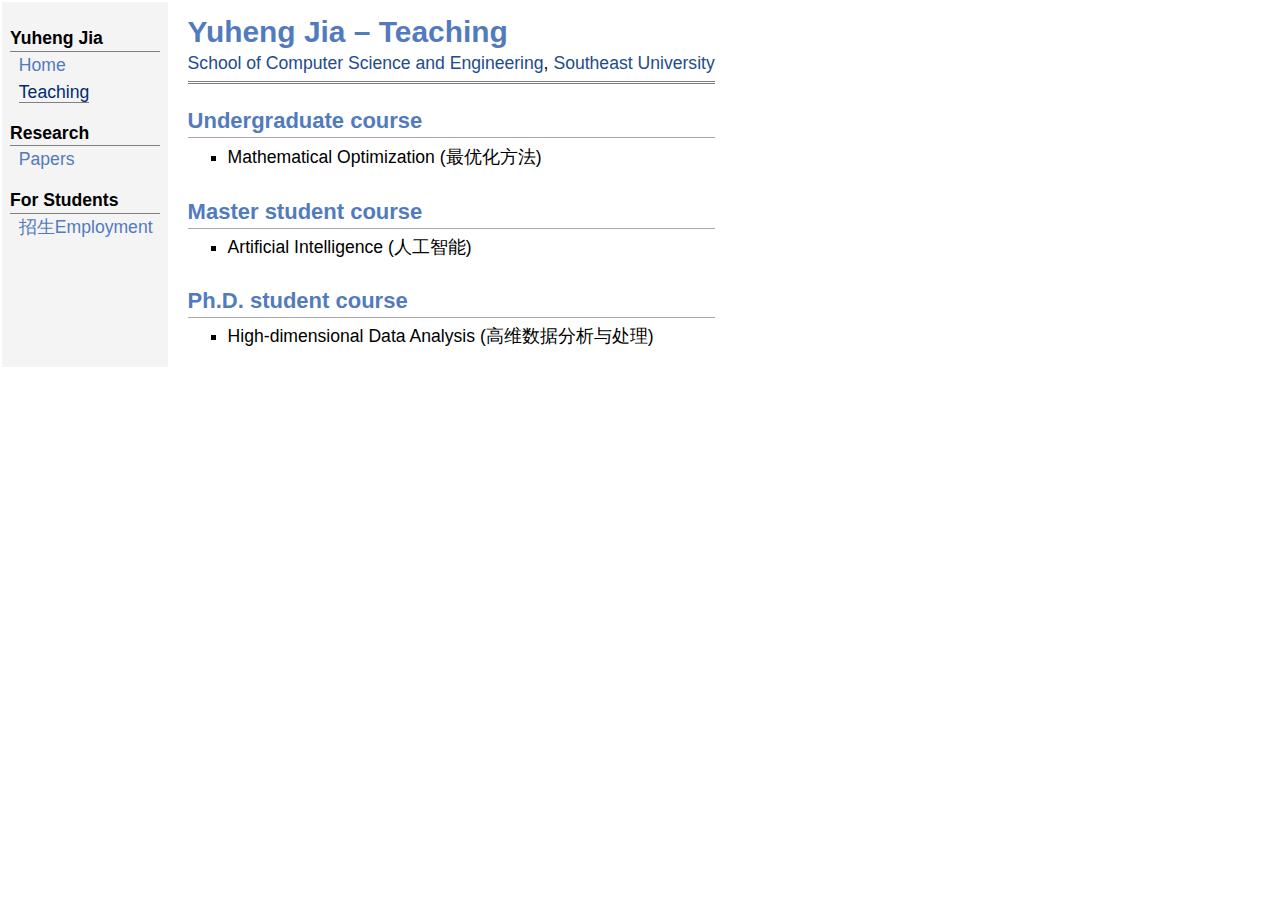
<file: teaching.html>
<!DOCTYPE html PUBLIC "-//W3C//DTD XHTML 1.1//EN" "http://www.w3.org/TR/xhtml11/DTD/xhtml11.dtd">
<html xmlns="http://www.w3.org/1999/xhtml" xml:lang="en">

<head>
    <meta name="generator" content="jemdoc, see http://jemdoc.jaboc.net/" />
    <meta http-equiv="Content-Type" content="text/html;charset=utf-8" />
    <link rel="stylesheet" href="css/jemdoc.css" type="text/css" />
    <link rel="stylesheet" href="css/customize.css" type="text/css" />
    <title>贾育衡 &ndash; Teaching</title>
</head>

<body>
    <table summary="Table for page layout." id="tlayout">
        <tr valign="top">
            <td id="layout-menu">
                <div class="menu-category">Yuheng Jia</div>
                <div class="menu-item"><a href="index.html">Home</a></div>
                <div class="menu-item"><a href="teaching.html" class="current">Teaching</a></div>
                <div class="menu-category">Research</div>
                <div class="menu-item"><a href="papers.html">Papers</a></div>
                <div class="menu-category">For Students</div>
                <div class="menu-item"><a href="employment.html">招生Employment</a></div>

                <!-- 学生信息界面 -->
                <!-- <div class="menu-item"><a href="papers.html">Students</a></div> -->
                <!-- 学生信息界面 -->
            </td>
            <td id="layout-content">
                <div id="toptitle">
                    <h1>Yuheng Jia &ndash; Teaching</h1>
                    <div id="subtitle">
                        <a href="https://cse.seu.edu.cn/" target="_blank">School of Computer Science and
                            Engineering</a>,
                        <a href="https://www.seu.edu.cn/" target="_blank">Southeast University</a>
                    </div>
                </div>

                <!-- 本科生课程 -->
                <!-- <li><p>一条课程记录</p></li> -->
                <h2>Undergraduate course</h2>
                <ul>
                    <li>
                        <p>
                            Mathematical Optimization (最优化方法)
                        </p>
                        <!-- 课件上传示例 -->
                        <!--
                        <a href="resources/Contrastive Clustering.pdf" download>ch1</a>
                        <a href="resources/ttt.pptx" download>ch2</a>
                        -->
                        <!-- 课件上传示例 -->
                    </li>
                    <!--
                    <li>
                        
                        <p>
                            Test Class (测试课程)
                        </p>
                        <!-- 课件上传示例 -->
                        <!--
                        <a href="resources/Contrastive Clustering.pdf" download>ch1</a>
                        <a href="resources/ttt.pptx" download>ch2</a>
                    </li>
                    -->

                </ul>

                <!-- 硕士生课程 -->
                <!-- <li><p>一条课程记录</p></li> -->
                <h2>Master student course</h2>
                <ul>
                    <li>
                        Artificial Intelligence (人工智能)
                    </li>
                </ul>

                <!-- 博士生课程 -->
                <!-- <li><p>一条课程记录</p></li> -->
                <h2>Ph.D. student course</h2>
                <ul>
                    <li>
                        High-dimensional Data Analysis (高维数据分析与处理)
                    </li>
                </ul>

            </td>
        </tr>
    </table>
</body>

</html>
</file>
<file: css/jemdoc.css>
body {
	background-color: white;
	font-family: Helvetica, sans-serif;
}

#layout-menu {
	background-color: #f4f4f4;
	border: 0px solid #dddddd;
	padding-top: 0.5em;
	padding-left: 8px;
	padding-right: 8px;
	font-size: 1.0em;
	width: 150px;
}

#layout-menu a {
	line-height: 1.5em;
	margin-left: 0.5em;
}

tt {
	color: green;
}

pre, tt {
	font-size: 90%;
	font-family: monaco, monospace;
}


a, a > tt {
	color: #224b8d;
	text-decoration: none;
}

a:hover {
	border-bottom: 1px gray dotted;
}

#layout-menu a.current:link, #layout-menu a.current:visited {
	color: #022b6d;
	border-bottom: 1px gray solid;
}
#layout-menu a:link, #layout-menu a:visited, #layout-menu a:hover {
	color: #527bbd;
	text-decoration: none;
}
#layout-menu a:hover {
	text-decoration: none;
}

div.menu-category {
	border-bottom: 1px solid gray;
	margin-top: 0.8em;
	padding-top: 0.2em;
	padding-bottom: 0.1em;
	font-weight: bold;
}

div#toptitle {
	padding-bottom: 0.2em;
	margin-bottom: 1.5em;
	border-bottom: 3px double gray;
}

/* Reduce space if we begin the page with a title. */
div#toptitle + h2, div#toptitle + h3 {
	margin-top: -0.5em;
}

div#toptitle h1 {
	margin-bottom: 0.1em;
	padding-bottom: 0.1em;
	padding-top: 0;
	margin-top: 0.5em;
	border-bottom: none;
}

div#subtitle {
	margin-top: 0.0em;
	margin-bottom: 0.0em;
	padding-top: 0em;
	padding-bottom: 0.2em;
}

#layout-content {
	padding-top: 0.0em;
	padding-left: 1.0em;
	padding-right: 1.0em;
}

@media print {
	#layout-menu { display: none; }
}


/*border: 1px solid red;*/
/* p, li, dt, dd, div, pre, h1, h2, h3, h4, h5, h6 {

} */
/* Debug borders */

body {
	margin: 0;
}

em {
	font-style: italic;
}

strong {
	font-weight: bold;
}


h1, h2, h3, h4, h5, h6 {
	color: #527bbd;
	margin-top: 0.9em;
	margin-bottom: 0.3em;
	padding-bottom: 0.2em;
	line-height: 1.0;
	padding-top: 0.5em;
	border-bottom: 1px solid #aaaaaa;
}

h1 {
	font-size: 170%;
}

h2 {
	padding-top: 0.5em;
	font-size: 125%;
}

h2 + h3 {
    padding-top: 0.2em;
}


h3 {
	font-size: 110%;
	border-bottom: none;
}

hr {
	border: 1px solid gray;
}

p {
	margin-top: 0.0em;
	margin-bottom: 0.8em;
	padding: 0;
	line-height: 1.3;
}

pre {
	padding: 0;
	margin: 0;
}

div#footer {
	font-size: small;
	color: #c0c0c0;
	border-top: 1px solid gray;
	padding-top: 0.1em;
	margin-top: 4.0em;
}
div#footer a {
	color: #80a0b0;
}

div#footer-text {
	float: left;
	padding-bottom: 0.5em;
}

ul, ol, dl {
	margin-top: 0;
	padding-top: 0;
}

dt {
	margin-top: 0.5em;
	margin-bottom: 0;
}

dl {
	margin-left: 20px;
}

dd {
	color: #222222;
}

dd > *:first-child {
	margin-top: 0;
}


ul {
	list-style-position: outside;
	list-style-type: square;
}

p + ul, p + ol {
	margin-top: -0.4em;
}

li ul, li ol {
	margin-top: 0.4em;
}

ol {
	list-style-position: outside;
	list-style-type: decimal;
}

li {
	margin-bottom: 0.5em;
}

ol ol {
	list-style-type: lower-alpha;
}

ol ol ol {
	list-style-type: lower-roman;
}

div.codeblock, div.infoblock {
	margin-right: 0%;
	margin-top: 0.8em;
	margin-bottom: 1.3em;
}

div.blocktitle {
	font-weight: bold;
	color: #cd7b62;
	margin-top: 0.8em;
	margin-bottom: 0.1em;
}

div.blockcontent {
	border: 1px solid silver;
	padding: 0.5em;
}

div.infoblock > div.blockcontent {
	background: #ffffee;
}

div.blockcontent p + ul, div.blockcontent p + ol {
	margin-top: 0.4em;
}

div.infoblock p {
	margin-bottom: 0em;
}

div.infoblock p + p {
	margin-top: 0.8em;
}

div.codeblock > div.blockcontent {
	background: #f4f4f4;
}

span.pycommand {
	color: #000080;
}

span.statement {
	color: #008800;
}
span.builtin {
	color: #000088;
}
span.operator {
	color: #880000;
}
span.error {
	color: #aa0000;
}
span.comment {
	color: #808080;
}
</file>
<file: css/customize.css>
#layout-menu {
	width: 150px;
}

dl {
    margin-left: 2em;
}

dl a {
	color: #021b6d;
}
dl {
	color: #222222;
}

html {
	font-size:1.1rem;
}

p{
	line-height:1.5
}
</file>
